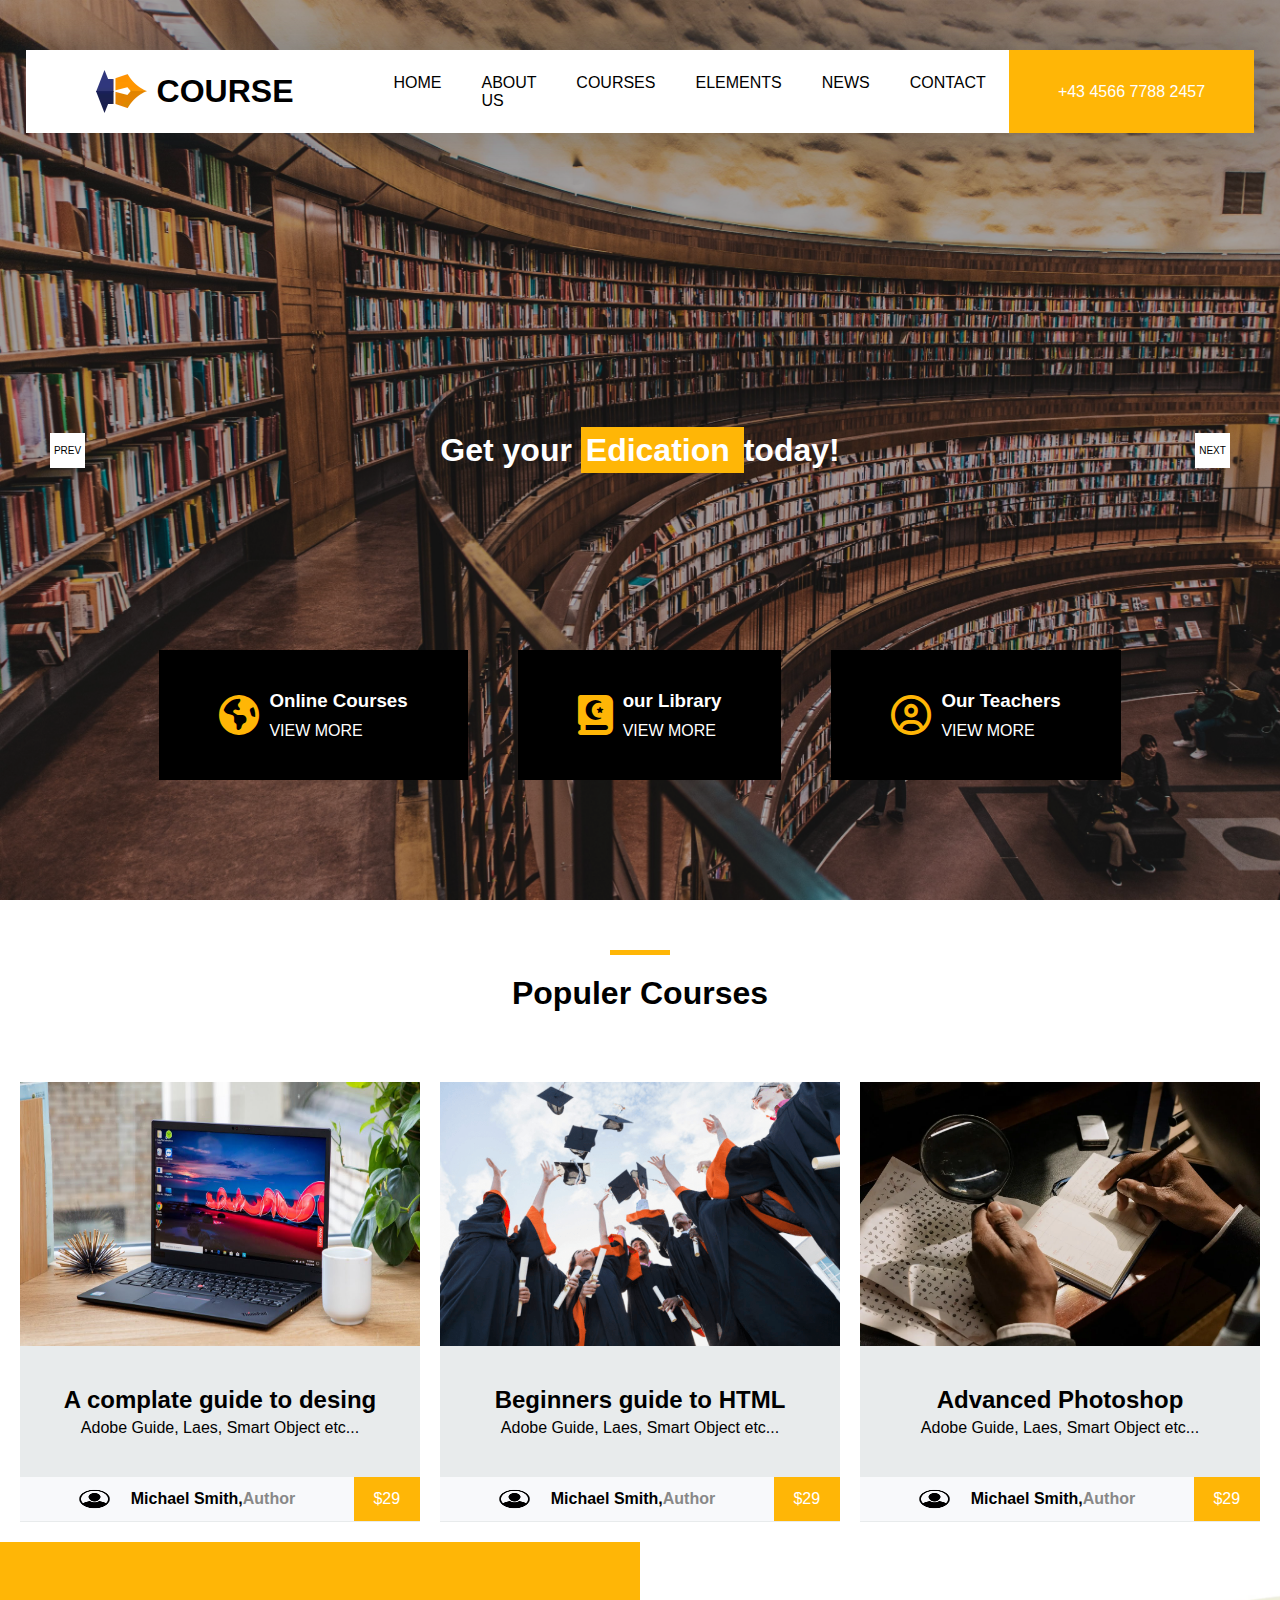
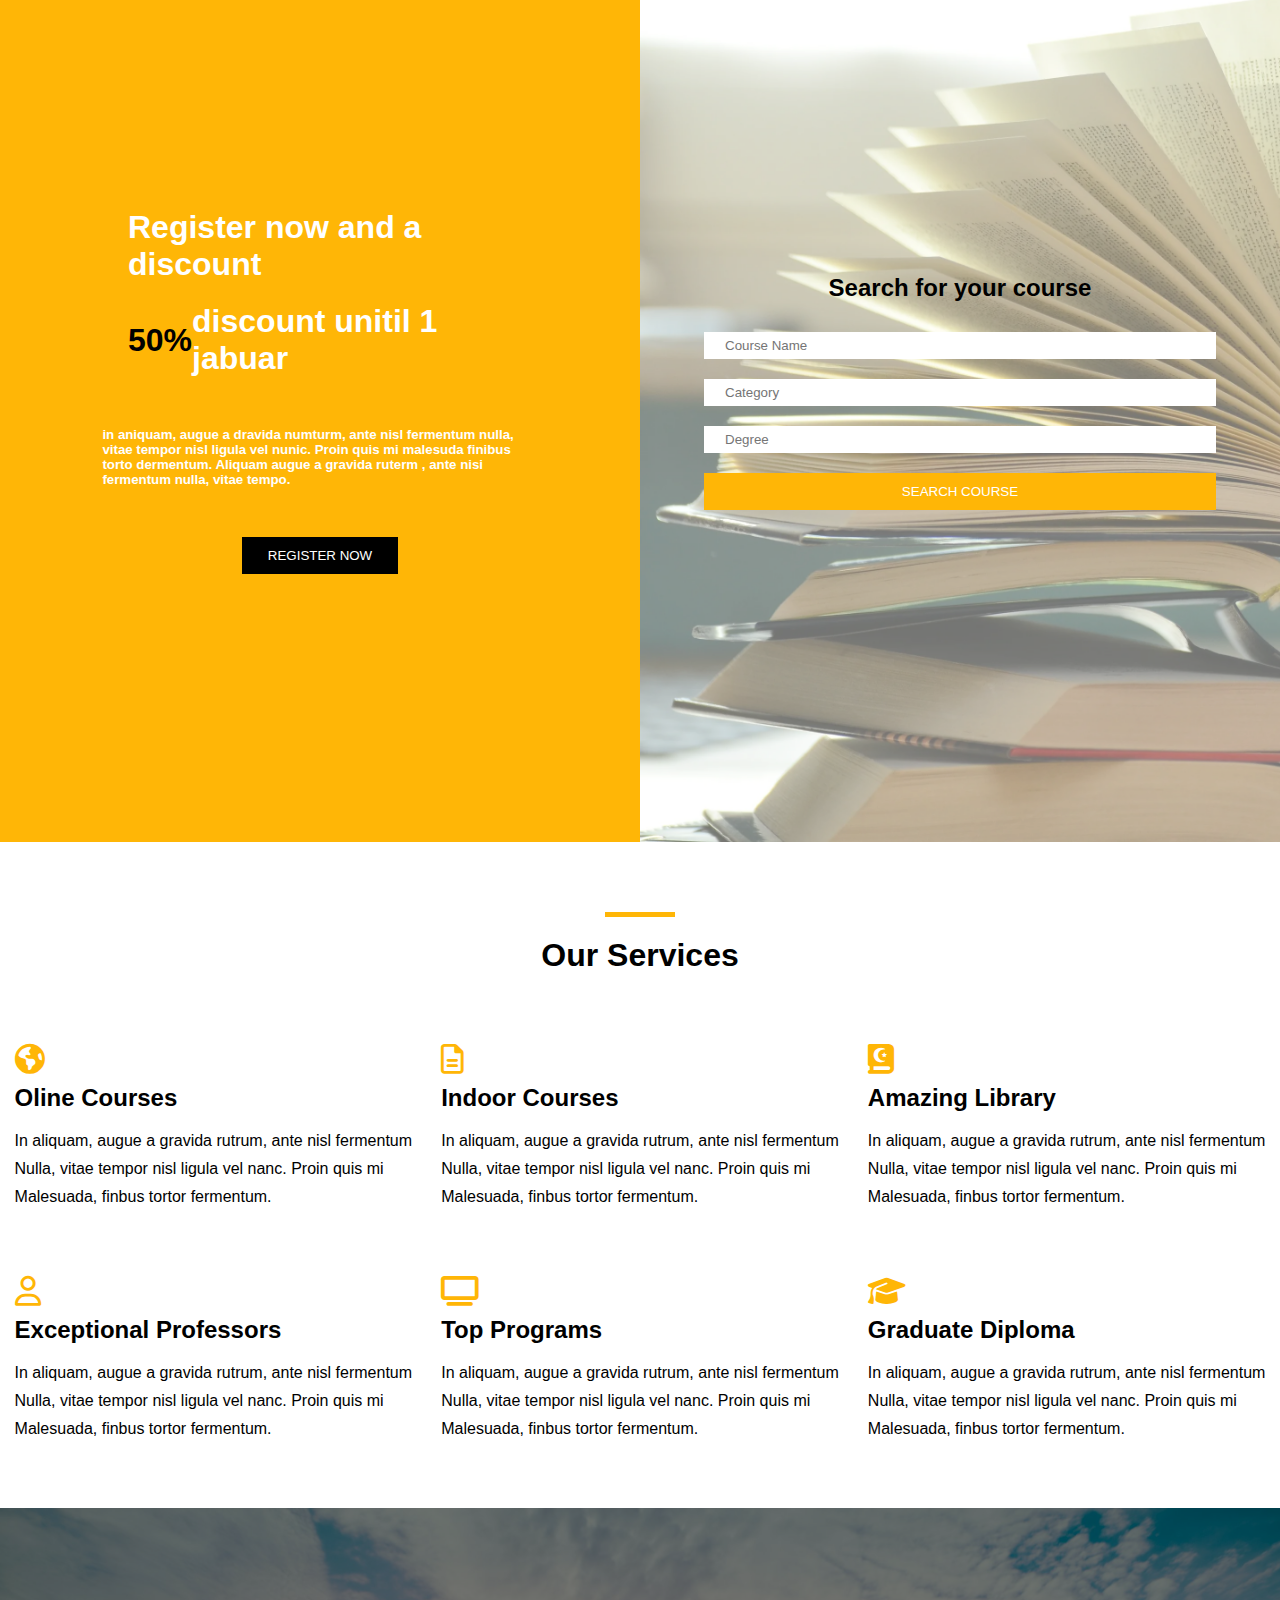
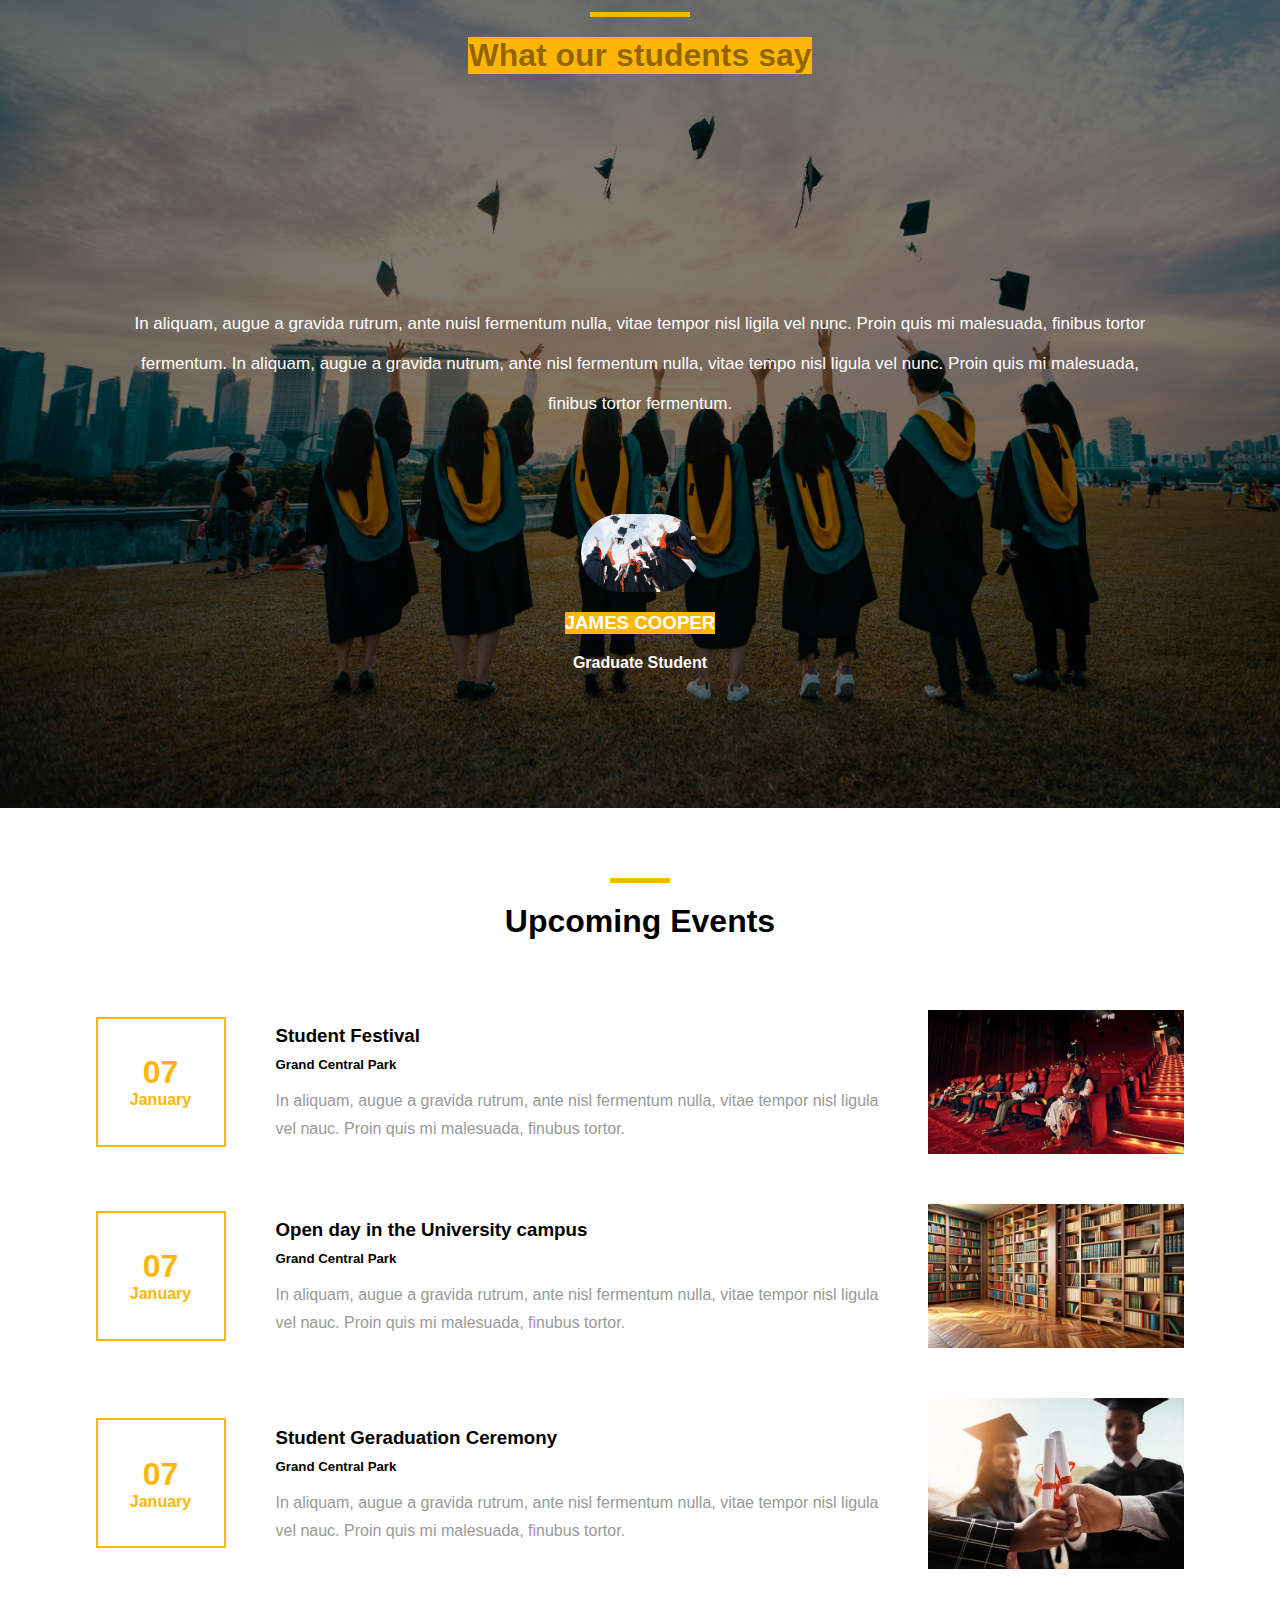
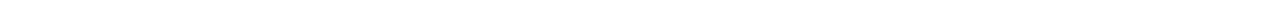
<file: ver/index.html>
<!DOCTYPE html>
<html lang="en">
  <head>
    <meta charset="UTF-8" />
    <meta name="viewport" content="width=device-width, initial-scale=1.0" />
    <meta name="theme-color" content="cornflowerblue" />
    <title>Web-Developer-ramazan</title>
    <link rel="shortcut icon" href="favicon.ico" type="image/x-icon" />
    <link rel="stylesheet" href="styles.css" />
    <link
      rel="stylesheet"
      href="https://cdnjs.cloudflare.com/ajax/libs/font-awesome/6.4.0/css/all.min.css"
    />
  </head>

  <body>
    <div class="main">
      <div class="navbar">
        <header>
          <div class="hover">
            <div class="div">
              <div class="div1">
                <img src="./img/logo.png.webp" alt="" />

                <h1>COURSE</h1>
              </div>

              <ul>
                <li>
                  <a href="">HOME</a>
                </li>
                <li>
                  <a href="">ABOUT US</a>
                </li>
                <li>
                  <a href="./courses.html">COURSES</a>
                </li>
                <li>
                  <a href="./elements.html">ELEMENTS</a>
                </li>
                <li>
                  <a href="./news.html">NEWS</a>
                </li>
                <li>
                  <a href="./contact.html">CONTACT</a>
                </li>
              </ul>
            </div>

            <div class="div2">
              <i class="fa-solid fa-phone-volume"></i>
              <p>+43 4566 7788 2457</p>
            </div>
            <i class="fa-solid fa-bars"></i>
            <div class="div3">
              <i class="fa-brands fa-pinterest"></i>
              <i class="fa-brands fa-linkedin"></i>
              <i class="fa-brands fa-instagram"></i>
              <i class="fa-brands fa-facebook-f"></i>
              <i class="fa-brands fa-twitter"></i>
            </div>
          </div>
        </header>
      </div>

      <div class="library">
        <div class="blur">
          <div class="div4">
            <p>PREV</p>
            <h1>
              Get your
              <a href=""> Edication </a>
              today!
            </h1>
            <p>NEXT</p>
          </div>
        </div>

        <div class="container">
          <div class="div5">
            <div class="box1">
              <i class="fa-solid fa-earth-americas"></i>
              <div class="div6">
                <h3>Online Courses</h3>
                <p>VIEW MORE</p>
              </div>
            </div>

            <div class="box2">
              <i class="fa-solid fa-book-quran"></i>
              <div class="div6">
                <h3>our Library</h3>
                <p>VIEW MORE</p>
              </div>
            </div>

            <div class="box3">
              <i class="fa-regular fa-circle-user"></i>
              <div class="div6">
                <h3>Our Teachers</h3>
                <p>VIEW MORE</p>
              </div>
            </div>
          </div>
        </div>
      </div>

      <div class="courses">
        <div class="div7">
          <div class="div8">
            <div class="div9"></div>
            <h1>Populer Courses</h1>
          </div>
        </div>
        <div class="div10">
          <div class="box1">
            <img src="./img/notebook.jpg" alt="" />
            <div class="div11">
              <h2>A complate guide to desing</h2>
              <p>Adobe Guide, Laes, Smart Object etc...</p>
            </div>
            <div class="div12">
              <div class="div13">
                <img src="./img/username.png" alt="" />
                <b
                  >Michael Smith,
                  <p>Author</p>
                </b>
              </div>
              <a> $29 </a>
            </div>
          </div>
          <div class="box1">
            <img src="./img/Student.webp" alt="" />
            <div class="div11">
              <h2>Beginners guide to HTML</h2>
              <p>Adobe Guide, Laes, Smart Object etc...</p>
            </div>
            <div class="div12">
              <div class="div13">
                <img src="./img/username.png" alt="" />
                <b
                  >Michael Smith,
                  <p>Author</p>
                </b>
              </div>
              <a> $29 </a>
            </div>
          </div>
          <div class="box1">
            <img src="./img/Coperative.webp" alt="" />
            <div class="div11">
              <h2>Advanced Photoshop</h2>
              <p>Adobe Guide, Laes, Smart Object etc...</p>
            </div>
            <div class="div12">
              <div class="div13">
                <img src="./img/username.png" alt="" />
                <b
                  >Michael Smith,
                  <p>Author</p>
                </b>
              </div>
              <a> $29 </a>
            </div>
          </div>
        </div>
      </div>

      <div class="container2">
        <div class="left">
          <div class="div13">
            <h1>
              Register now and a discount
              <a href="">
                <b>50%</b>
                discount unitil 1 jabuar
              </a>
            </h1>

            <h5>
              in aniquam, augue a dravida numturm, ante nisl fermentum nulla,
              vitae tempor nisl ligula vel nunic. Proin quis mi malesuda finibus
              torto dermentum. Aliquam augue a gravida ruterm , ante nisi
              fermentum nulla, vitae tempo.
            </h5>
            <button>REGISTER NOW</button>
          </div>
        </div>
        <div class="right">
          <div class="div14">
            <div class="blur">
              <h2>Search for your course</h2>
              <div class="inputs">
                <input type="text" placeholder="Course Name" />
                <input type="text" placeholder="Category" />
                <input type="text" placeholder="Degree" />
                <button>SEARCH COURSE</button>
              </div>
            </div>
          </div>
        </div>
      </div>

      <div class="services">
        <div class="top">
          <div class="top1">
            <div class="div15"></div>
            <h1>Our Services</h1>
          </div>
        </div>
        <div class="container">
          <div class="box1">
            <div class="div16">
              <div class="div17">
                <i class="fa-solid fa-earth-americas"></i>
                <h2>Oline Courses</h2>
              </div>
              <div class="div18">
                <p>In aliquam, augue a gravida rutrum, ante nisl fermentum</p>
                <p>Nulla, vitae tempor nisl ligula vel nanc. Proin quis mi</p>
                <p>Malesuada, finbus tortor fermentum.</p>
              </div>
            </div>

            <div class="div16">
              <div class="div17">
                <i class="fa-regular fa-file-lines"></i>
                <h2>Indoor Courses</h2>
              </div>
              <div class="div18">
                <p>In aliquam, augue a gravida rutrum, ante nisl fermentum</p>
                <p>Nulla, vitae tempor nisl ligula vel nanc. Proin quis mi</p>
                <p>Malesuada, finbus tortor fermentum.</p>
              </div>
            </div>

            <div class="div16">
              <div class="div17">
                <i class="fa-solid fa-book-quran"></i>
                <h2>Amazing Library</h2>
              </div>
              <div class="div18">
                <p>In aliquam, augue a gravida rutrum, ante nisl fermentum</p>
                <p>Nulla, vitae tempor nisl ligula vel nanc. Proin quis mi</p>
                <p>Malesuada, finbus tortor fermentum.</p>
              </div>
            </div>
          </div>

          <div class="box1">
            <div class="div16">
              <div class="div17">
                <i class="fa-regular fa-user"></i>
                <h2>Exceptional Professors</h2>
              </div>
              <div class="div18">
                <p>In aliquam, augue a gravida rutrum, ante nisl fermentum</p>
                <p>Nulla, vitae tempor nisl ligula vel nanc. Proin quis mi</p>
                <p>Malesuada, finbus tortor fermentum.</p>
              </div>
            </div>

            <div class="div16">
              <div class="div17">
                <i class="fa-solid fa-tv"></i>
                <h2>Top Programs</h2>
              </div>
              <div class="div18">
                <p>In aliquam, augue a gravida rutrum, ante nisl fermentum</p>
                <p>Nulla, vitae tempor nisl ligula vel nanc. Proin quis mi</p>
                <p>Malesuada, finbus tortor fermentum.</p>
              </div>
            </div>

            <div class="div16">
              <div class="div17">
                <i class="fa-solid fa-graduation-cap"></i>
                <h2>Graduate Diploma</h2>
              </div>
              <div class="div18">
                <p>In aliquam, augue a gravida rutrum, ante nisl fermentum</p>
                <p>Nulla, vitae tempor nisl ligula vel nanc. Proin quis mi</p>
                <p>Malesuada, finbus tortor fermentum.</p>
              </div>
            </div>
          </div>
        </div>
      </div>

      <div class="students">
        <div class="blur">
          <div class="top">
            <div class="top2">
              <div class="div19"></div>
              <h1>What our students say</h1>
            </div>
          </div>
          <div class="center">
            <div class="div20">
              <p>
                In aliquam, augue a gravida rutrum, ante nuisl fermentum nulla,
                vitae tempor nisl ligila vel nunc. Proin quis mi malesuada,
                finibus tortor
              </p>
              <p>
                fermentum. In aliquam, augue a gravida nutrum, ante nisl
                fermentum nulla, vitae tempo nisl ligula vel nunc. Proin quis mi
                malesuada,
              </p>
              <p>finibus tortor fermentum.</p>
            </div>
            <div class="div21">
              <img src="./img/Student.webp" alt="" />
              <h3>JAMES COOPER</h3>
              <h4>Graduate Student</h4>
            </div>
          </div>
        </div>
      </div>

      <div class="upcoming">
        <div class="top">
          <div class="top2">
            <div class="div22"></div>
            <h1>Upcoming Events</h1>
          </div>
        </div>
        <div class="container">
          <div class="containers">
            <div class="box">
              <div class="div23">
                <h1>07</h1>
                <h4>January</h4>
              </div>

              <div class="div24">
                <div class="top3">
                  <h3>Student Festival</h3>
                  <h5>Grand Central Park</h5>
                </div>
                <div class="bottom">
                  <p>
                    In aliquam, augue a gravida rutrum, ante nisl fermentum
                    nulla, vitae tempor nisl ligula
                  </p>
                  <p>vel nauc. Proin quis mi malesuada, finubus tortor.</p>
                </div>
              </div>

              <img src="./img/Cinema.webp" alt="" />
            </div>

            <div class="box">
              <div class="div23">
                <h1>07</h1>
                <h4>January</h4>
              </div>

              <div class="div24">
                <div class="top3">
                  <h3>Open day in the University campus</h3>
                  <h5>Grand Central Park</h5>
                </div>
                <div class="bottom">
                  <p>
                    In aliquam, augue a gravida rutrum, ante nisl fermentum
                    nulla, vitae tempor nisl ligula
                  </p>
                  <p>vel nauc. Proin quis mi malesuada, finubus tortor.</p>
                </div>
              </div>

              <img src="./img/roombook.jpg" alt="" />
            </div>

            <div class="box">
              <div class="div23">
                <h1>07</h1>
                <h4>January</h4>
              </div>

              <div class="div24">
                <div class="top3">
                  <h3>Student Geraduation Ceremony</h3>
                  <h5>Grand Central Park</h5>
                </div>
                <div class="bottom">
                  <p>
                    In aliquam, augue a gravida rutrum, ante nisl fermentum
                    nulla, vitae tempor nisl ligula
                  </p>
                  <p>vel nauc. Proin quis mi malesuada, finubus tortor.</p>
                </div>
              </div>

              <img src="./img/poople.webp" alt="" />
            </div>
          </div>
        </div>
      </div>
    </div>
    <script src="https://unpkg.com/aos@2.3.1/dist/aos.js"></script>
    <script>
      AOS.init();
    </script>
  </body>
</html>
</file>
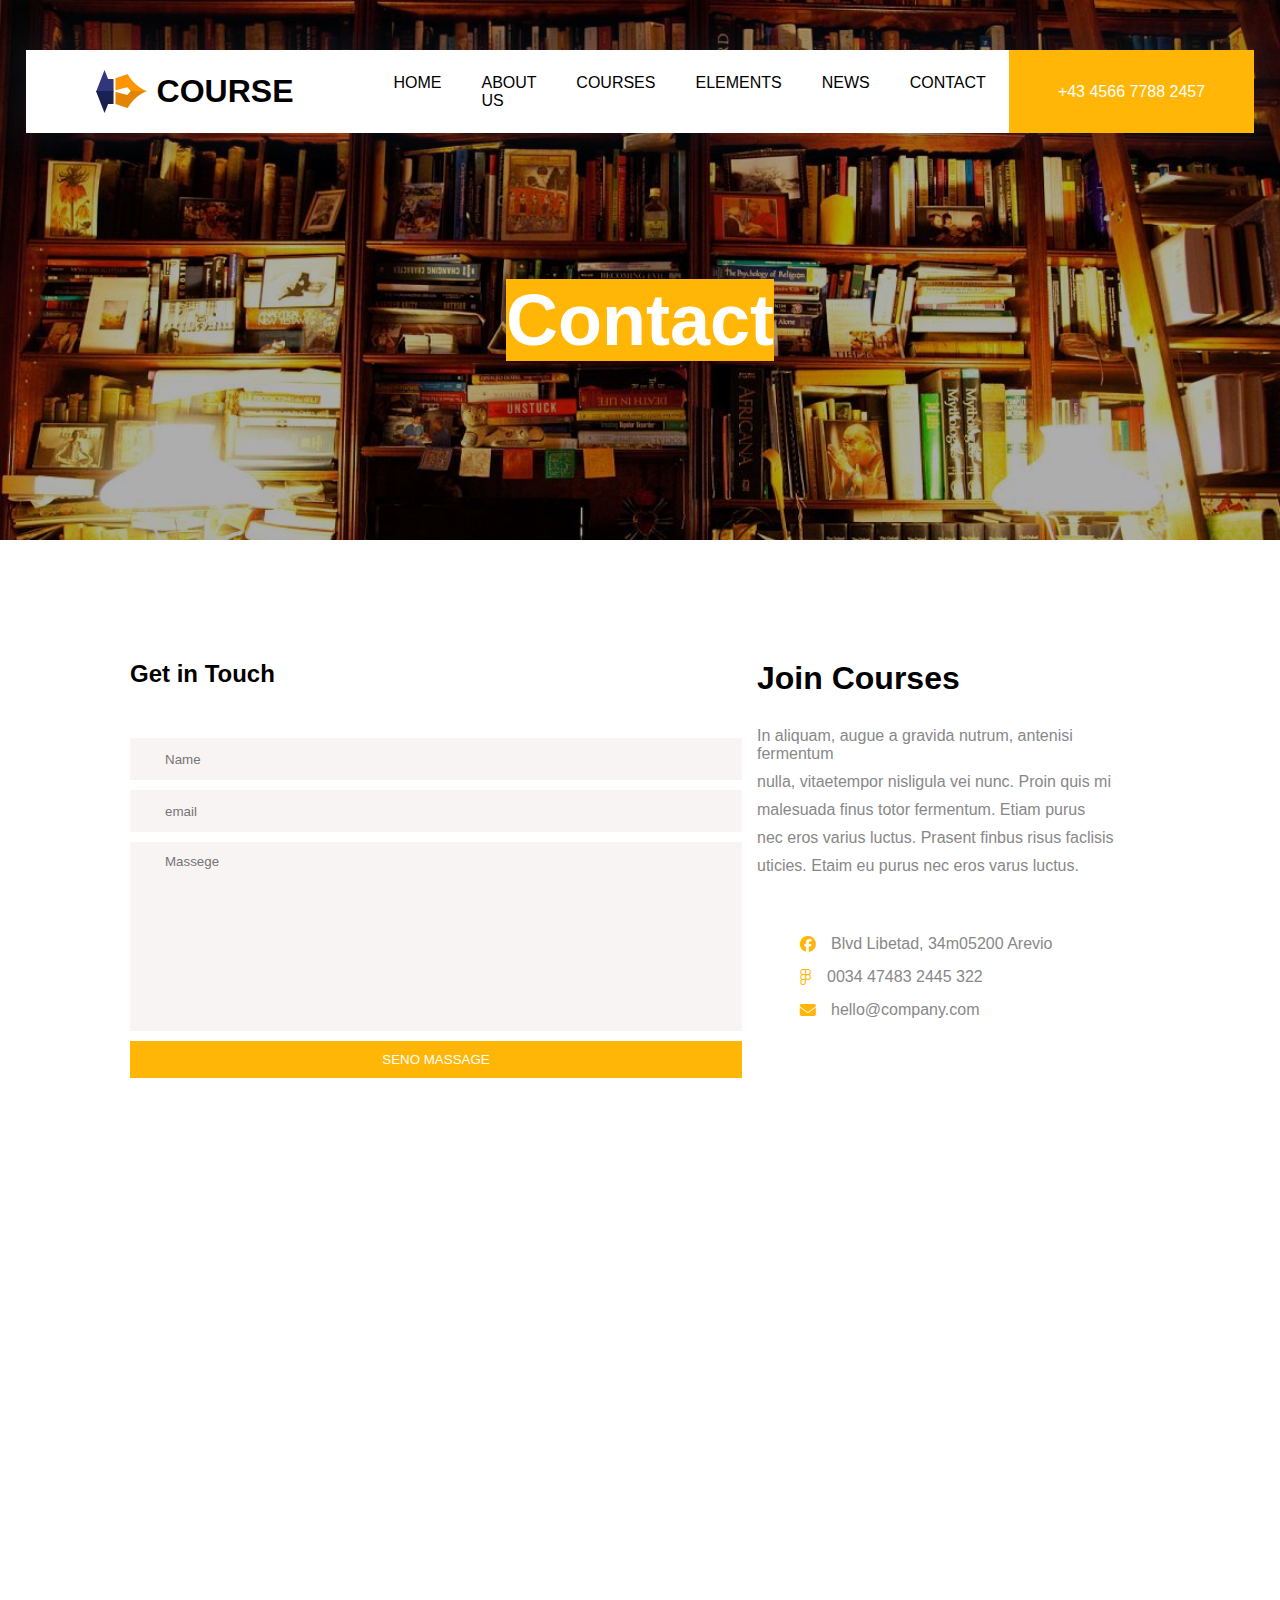
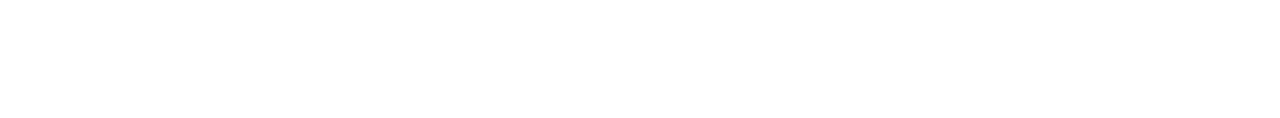
<file: ver/contact.html>
<!DOCTYPE html>
<html lang="en">

<head>
  <meta charset="UTF-8" />
  <meta name="viewport" content="width=device-width, initial-scale=1.0" />
  <meta name="theme-color" content="cornflowerblue" />
  <title>Web-Developer-ramazan</title>
  <link rel="shortcut icon" href="favicon.ico" type="image/x-icon" />
  <link rel="stylesheet" href="contact.css" />
  <link rel="stylesheet" href="https://cdnjs.cloudflare.com/ajax/libs/font-awesome/6.4.0/css/all.min.css" />
</head>

<body>
  <div class="main">
    <div class="navbar">
      <header>
        <div class="hover">
          <div class="div">
            <div class="div1">
              <img src="./img/logo.png.webp" alt="" />

              <h1>COURSE</h1>
            </div>

            <ul>
              <li>
                <a href="./index.html">HOME</a>
              </li>
              <li>
                <a href="">ABOUT US</a>
              </li>
              <li>
                <a href="./courses.html">COURSES</a>
              </li>
              <li>
                <a href="./elements.html">ELEMENTS</a>
              </li>
              <li>
                <a href="./news.html">NEWS</a>
              </li>
              <li>
                <a href="./contact.css">CONTACT</a>
              </li>
            </ul>
          </div>

          <div class="div2">
            <i class="fa-solid fa-phone-volume"></i>
            <p>+43 4566 7788 2457</p>
          </div>
          <i class="fa-solid fa-bars"></i>
          <div class="div3">
            <i class="fa-brands fa-pinterest"></i>
            <i class="fa-brands fa-linkedin"></i>
            <i class="fa-brands fa-instagram"></i>
            <i class="fa-brands fa-facebook-f"></i>
            <i class="fa-brands fa-twitter"></i>
          </div>
        </div>
      </header>
    </div>
    <div class="contact">
      <div class="blur">
        <h1>Contact</h1>
      </div>
    </div>
    <div class="container">
      <div class="left">
        <h2>Get in Touch</h2>
        <div class="inputs">
          <input type="text" placeholder="Name" />
          <input type="email" placeholder="email" />
          <input type="text" placeholder="Massege" />
          <button>SENO MASSAGE</button>
        </div>
      </div>
      <div class="right">
        <h1>Join Courses</h1>
        <div class="p">
          <p>In aliquam, augue a gravida nutrum, antenisi fermentum</p>
          <p>nulla, vitaetempor nisligula vei nunc. Proin quis mi</p>
          <p>malesuada finus totor fermentum. Etiam purus</p>
          <p>nec eros varius luctus. Prasent finbus risus faclisis</p>
          <p>uticies. Etaim eu purus nec eros varus luctus.</p>
        </div>

        <div class="icon">
          <div class="d1">
            <i class="fa-brands fa-facebook"></i>
            <p>Blvd Libetad, 34m05200 Arevio</p>
          </div>

          <div class="d1">
            <i class="fa-brands fa-figma"></i>
            <p>0034 47483 2445 322</p>
          </div>

          <div class="d1">
            <i class="fa-solid fa-envelope"></i>
            <p>hello@company.com</p>
          </div>
        </div>
      </div>
    </div>
    <div class="if">
      <iframe
        src="https://www.google.com/maps/embed?pb=!1m14!1m12!1m3!1d735685.1121618068!2d58.763214!3d43.922736300000004!2m3!1f0!2f0!3f0!3m2!1i1024!2i768!4f13.1!5e0!3m2!1sru!2s!4v1762270661902!5m2!1sru!2s"
        style="border: 0" allowfullscreen="" loading="lazy" referrerpolicy="no-referrer-when-downgrade"></iframe>
    </div>
  </div>
</body>

</html>
</file>
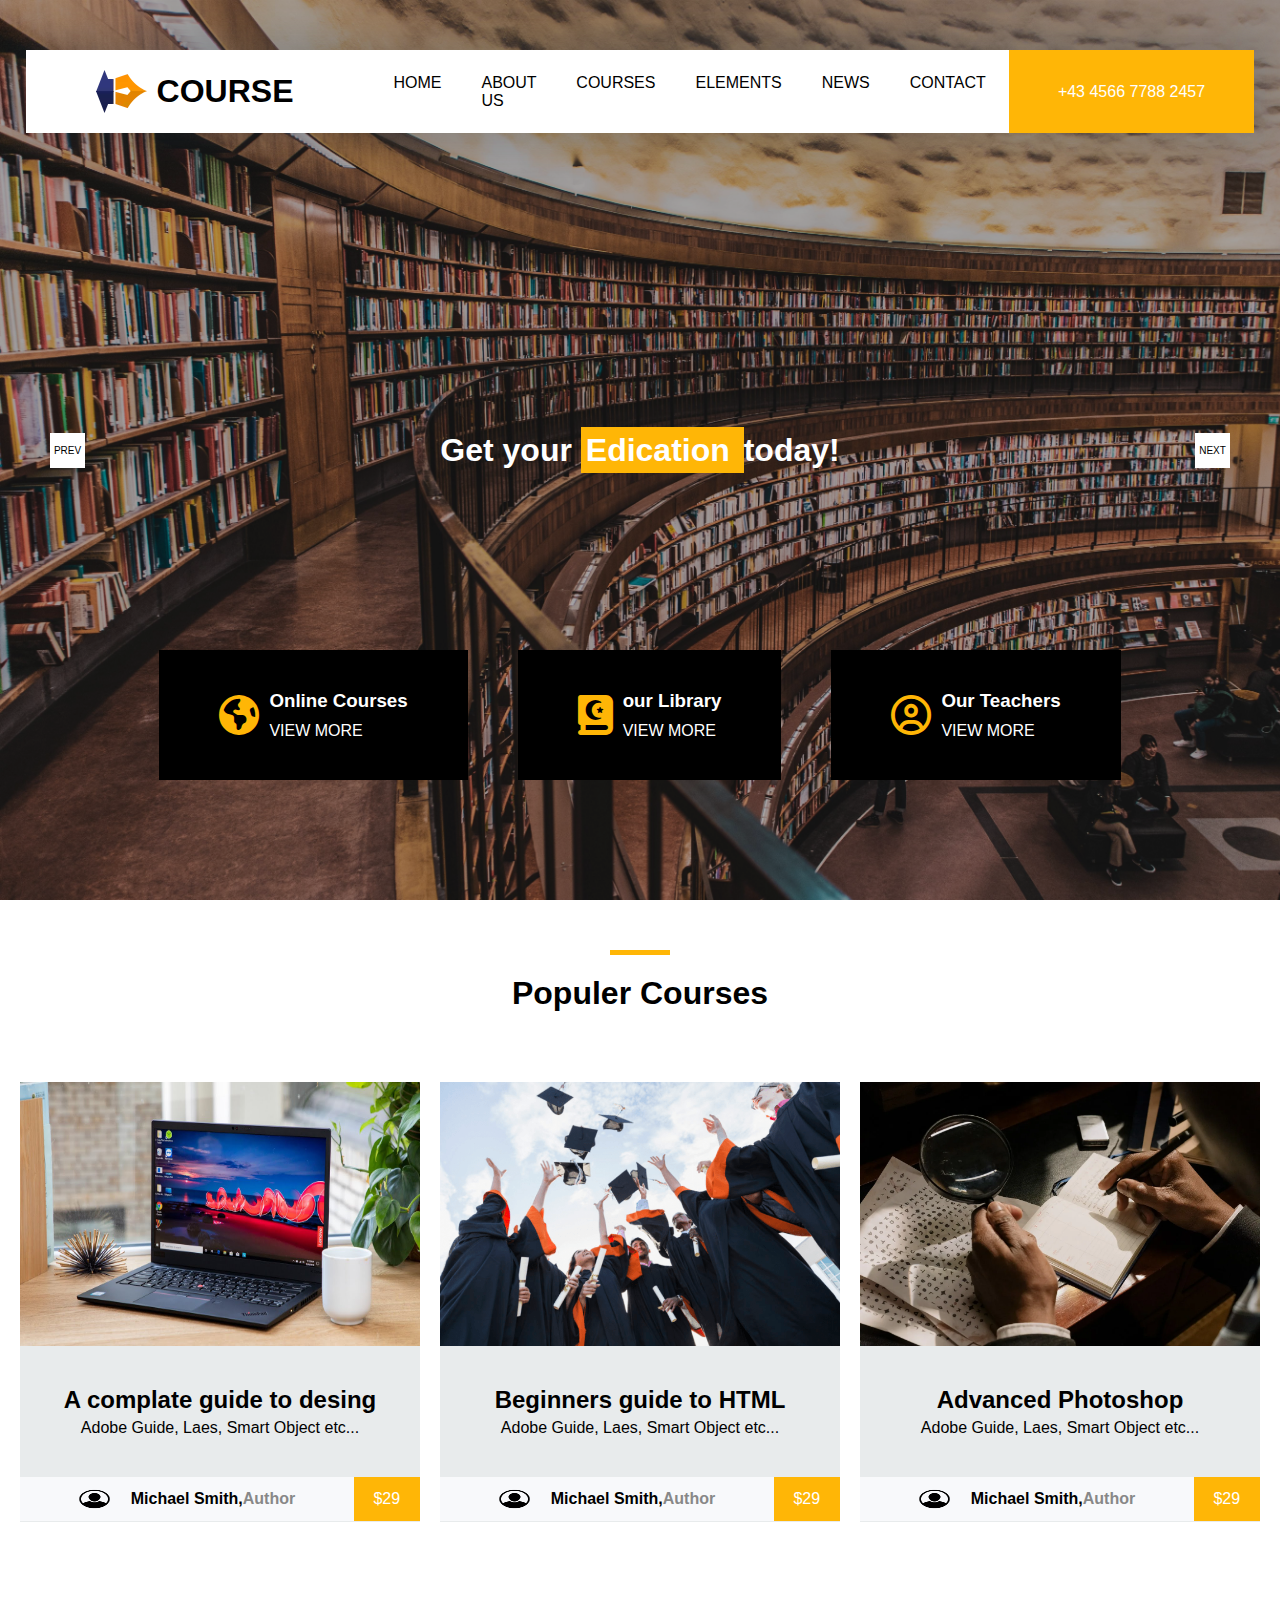
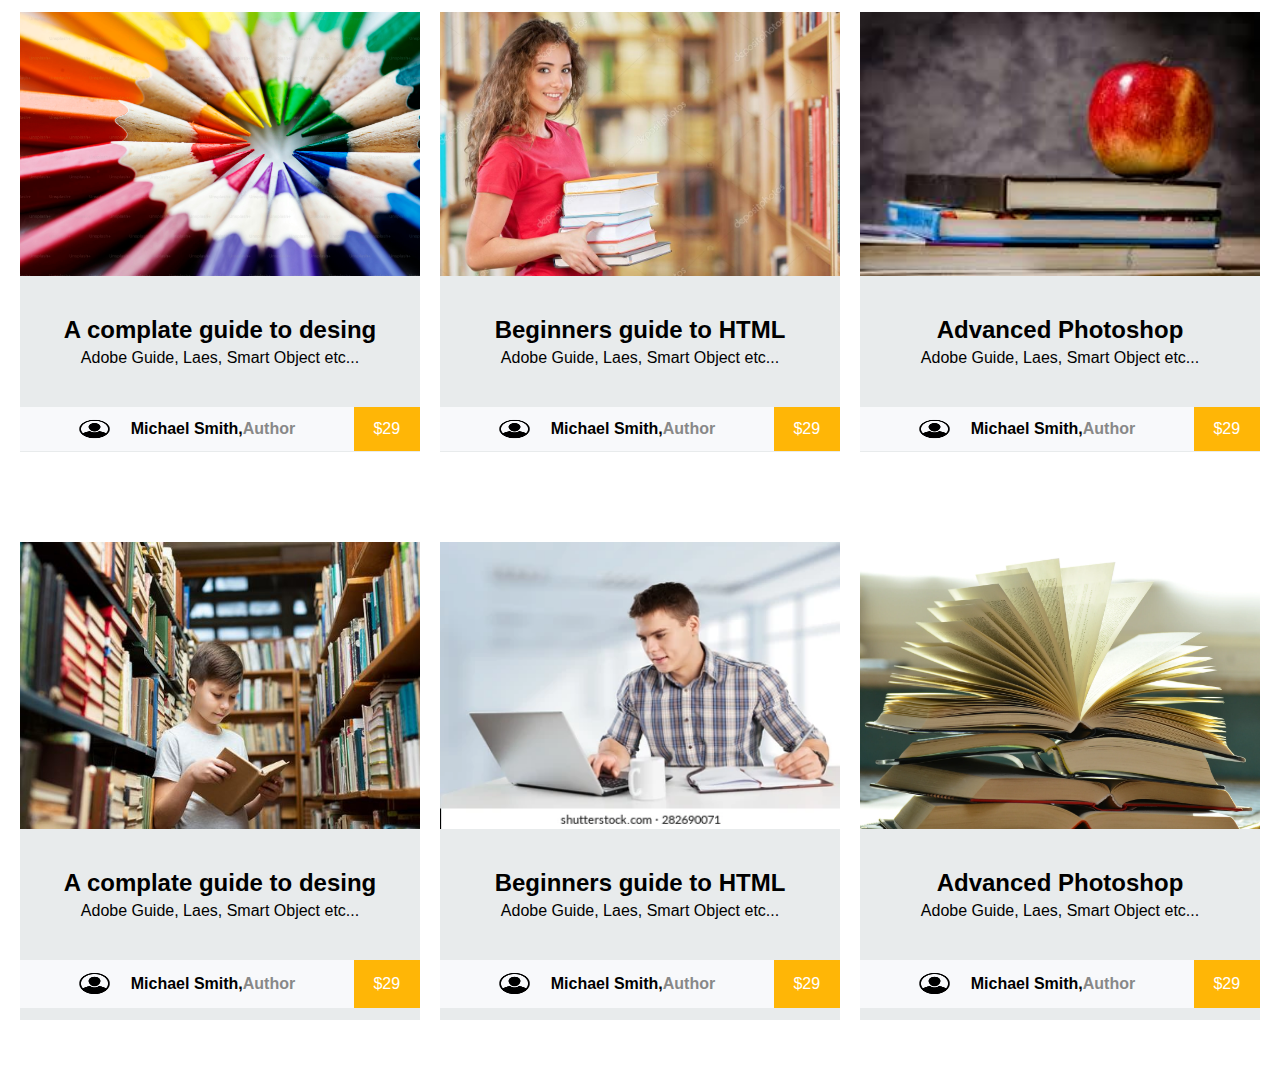
<file: ver/courses.html>
<!DOCTYPE html>
<html lang="en">

<head>
    <meta charset="UTF-8">
    <meta name="viewport" content="width=device-width, initial-scale=1.0">
    <title>Web-Developer-ramazan</title>
    <link rel="shortcut icon" href="favicon.ico" type="image/x-icon" />
    <link rel="stylesheet" href="./courses.css">
    <link rel="stylesheet" href="https://cdnjs.cloudflare.com/ajax/libs/font-awesome/6.4.0/css/all.min.css" />
</head>

<body>
    <div class="main">
        <div class="navbar">
            <header>
                <div class="hover">
                    <div class="div">
                        <div class="div1">
                            <img src="./img/logo.png.webp" alt="" />

                            <h1>COURSE</h1>
                        </div>

                        <ul>
                            <li>
                                <a href="./index.html">HOME</a>
                            </li>
                            <li>
                                <a href="">ABOUT US</a>
                            </li>
                            <li>
                                <a href="./courses.html">COURSES</a>
                            </li>
                            <li>
                                <a href="./elements.html">ELEMENTS</a>
                            </li>
                            <li>
                                <a href="./news.html">NEWS</a>
                            </li>
                            <li>
                                <a href="./contact.html">CONTACT</a>
                            </li>
                        </ul>
                    </div>

                    <div class="div2">
                        <i class="fa-solid fa-phone-volume"></i>
                        <p>+43 4566 7788 2457</p>
                    </div>
                    <i class="fa-solid fa-bars"></i>
                    <div class="div3">
                        <i class="fa-brands fa-pinterest"></i>
                        <i class="fa-brands fa-linkedin"></i>
                        <i class="fa-brands fa-instagram"></i>
                        <i class="fa-brands fa-facebook-f"></i>
                        <i class="fa-brands fa-twitter"></i>
                    </div>
                </div>
            </header>
        </div>


        <div class="library">
            <div class="blur">
                <div class="div4">
                    <p>PREV</p>
                    <h1>
                        Get your
                        <a href=""> Edication </a>
                        today!
                    </h1>
                    <p>NEXT</p>
                </div>
            </div>

            <div class="container">
                <div class="div5">
                    <div class="box1">
                        <i class="fa-solid fa-earth-americas"></i>
                        <div class="div6">
                            <h3>Online Courses</h3>
                            <p>VIEW MORE</p>
                        </div>
                    </div>

                    <div class="box2">
                        <i class="fa-solid fa-book-quran"></i>
                        <div class="div6">
                            <h3>our Library</h3>
                            <p>VIEW MORE</p>
                        </div>
                    </div>

                    <div class="box3">
                        <i class="fa-regular fa-circle-user"></i>
                        <div class="div6">
                            <h3>Our Teachers</h3>
                            <p>VIEW MORE</p>
                        </div>
                    </div>
                </div>
            </div>
        </div>

        <div class="courses">
            <div class="div7">
                <div class="div8">
                    <div class="div9"></div>
                    <h1>Populer Courses</h1>
                </div>
            </div>



            <div class="div10">
                <div class="box1">
                    <img src="./img/notebook.jpg" alt="" />
                    <div class="div11">
                        <h2>A complate guide to desing</h2>
                        <p>Adobe Guide, Laes, Smart Object etc...</p>
                    </div>
                    <div class="div12">
                        <div class="div13">
                            <img src="./img/username.png" alt="" />
                            <b>Michael Smith,
                                <p>Author</p>
                            </b>
                        </div>
                        <a> $29 </a>
                    </div>
                </div>
                <div class="box1">
                    <img src="./img/Student.webp" alt="" />
                    <div class="div11">
                        <h2>Beginners guide to HTML</h2>
                        <p>Adobe Guide, Laes, Smart Object etc...</p>
                    </div>
                    <div class="div12">
                        <div class="div13">
                            <img src="./img/username.png" alt="" />
                            <b>Michael Smith,
                                <p>Author</p>
                            </b>
                        </div>
                        <a> $29 </a>
                    </div>
                </div>
                <div class="box1">
                    <img src="./img/Coperative.webp" alt="" />
                    <div class="div11">
                        <h2>Advanced Photoshop</h2>
                        <p>Adobe Guide, Laes, Smart Object etc...</p>
                    </div>
                    <div class="div12">
                        <div class="div13">
                            <img src="./img/username.png" alt="" />
                            <b>Michael Smith,
                                <p>Author</p>
                            </b>
                        </div>
                        <a> $29 </a>
                    </div>
                </div>
            </div>

            <div class="div10">
                <div class="box1">
                    <img src="./img/pansal.jpg" alt="" />
                    <div class="div11">
                        <h2>A complate guide to desing</h2>
                        <p>Adobe Guide, Laes, Smart Object etc...</p>
                    </div>
                    <div class="div12">
                        <div class="div13">
                            <img src="./img/username.png" alt="" />
                            <b>Michael Smith,
                                <p>Author</p>
                            </b>
                        </div>
                        <a> $29 </a>
                    </div>
                </div>
                <div class="box1">
                    <img src="./img/books.jpg" alt="" />
                    <div class="div11">
                        <h2>Beginners guide to HTML</h2>
                        <p>Adobe Guide, Laes, Smart Object etc...</p>
                    </div>
                    <div class="div12">
                        <div class="div13">
                            <img src="./img/username.png" alt="" />
                            <b>Michael Smith,
                                <p>Author</p>
                            </b>
                        </div>
                        <a> $29 </a>
                    </div>
                </div>
                <div class="box1">
                    <img src="./img/applsbook.jpg" alt="" />
                    <div class="div11">
                        <h2>Advanced Photoshop</h2>
                        <p>Adobe Guide, Laes, Smart Object etc...</p>
                    </div>
                    <div class="div12">
                        <div class="div13">
                            <img src="./img/username.png" alt="" />
                            <b>Michael Smith,
                                <p>Author</p>
                            </b>
                        </div>
                        <a> $29 </a>
                    </div>
                </div>
            </div>

            <div class="div10">
                <div class="box1">
                    <img src="./img/boysbok.jpg" alt="" />
                    <div class="div11">
                        <h2>A complate guide to desing</h2>
                        <p>Adobe Guide, Laes, Smart Object etc...</p>
                    </div>
                    <div class="div12">
                        <div class="div13">
                            <img src="./img/username.png" alt="" />
                            <b>Michael Smith,
                                <p>Author</p>
                            </b>
                        </div>
                        <a> $29 </a>
                    </div>
                </div>
                <div class="box1">
                    <img src="./img/studentimg.jpg" alt="" />
                    <div class="div11">
                        <h2>Beginners guide to HTML</h2>
                        <p>Adobe Guide, Laes, Smart Object etc...</p>
                    </div>
                    <div class="div12">
                        <div class="div13">
                            <img src="./img/username.png" alt="" />
                            <b>Michael Smith,
                                <p>Author</p>
                            </b>
                        </div>
                        <a> $29 </a>
                    </div>
                </div>
                <div class="box1">
                    <img src="./img/books.webp" alt="" />
                    <div class="div11">
                        <h2>Advanced Photoshop</h2>
                        <p>Adobe Guide, Laes, Smart Object etc...</p>
                    </div>
                    <div class="div12">
                        <div class="div13">
                            <img src="./img/username.png" alt="" />
                            <b>Michael Smith,
                                <p>Author</p>
                            </b>
                        </div>
                        <a> $29 </a>
                    </div>
                </div>
            </div>

        </div>

    </div>
</body>

</html>
</file>
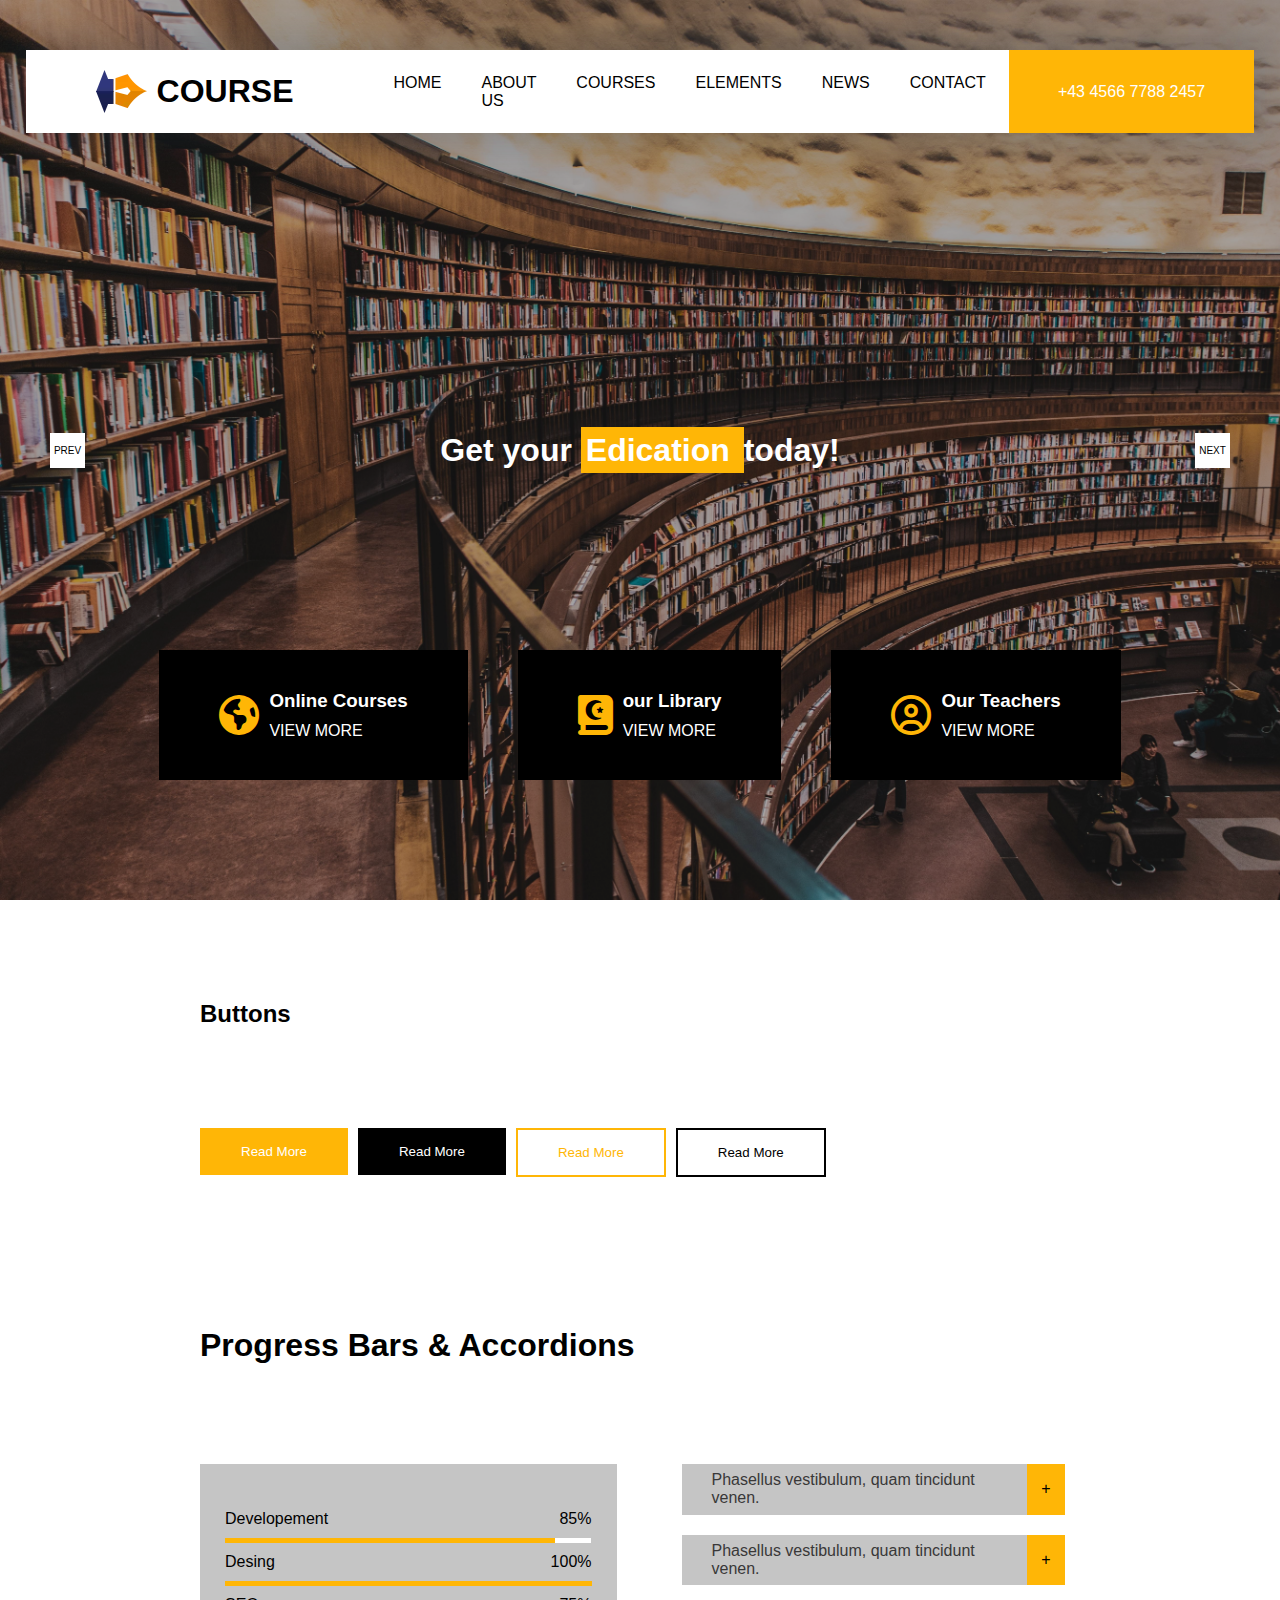
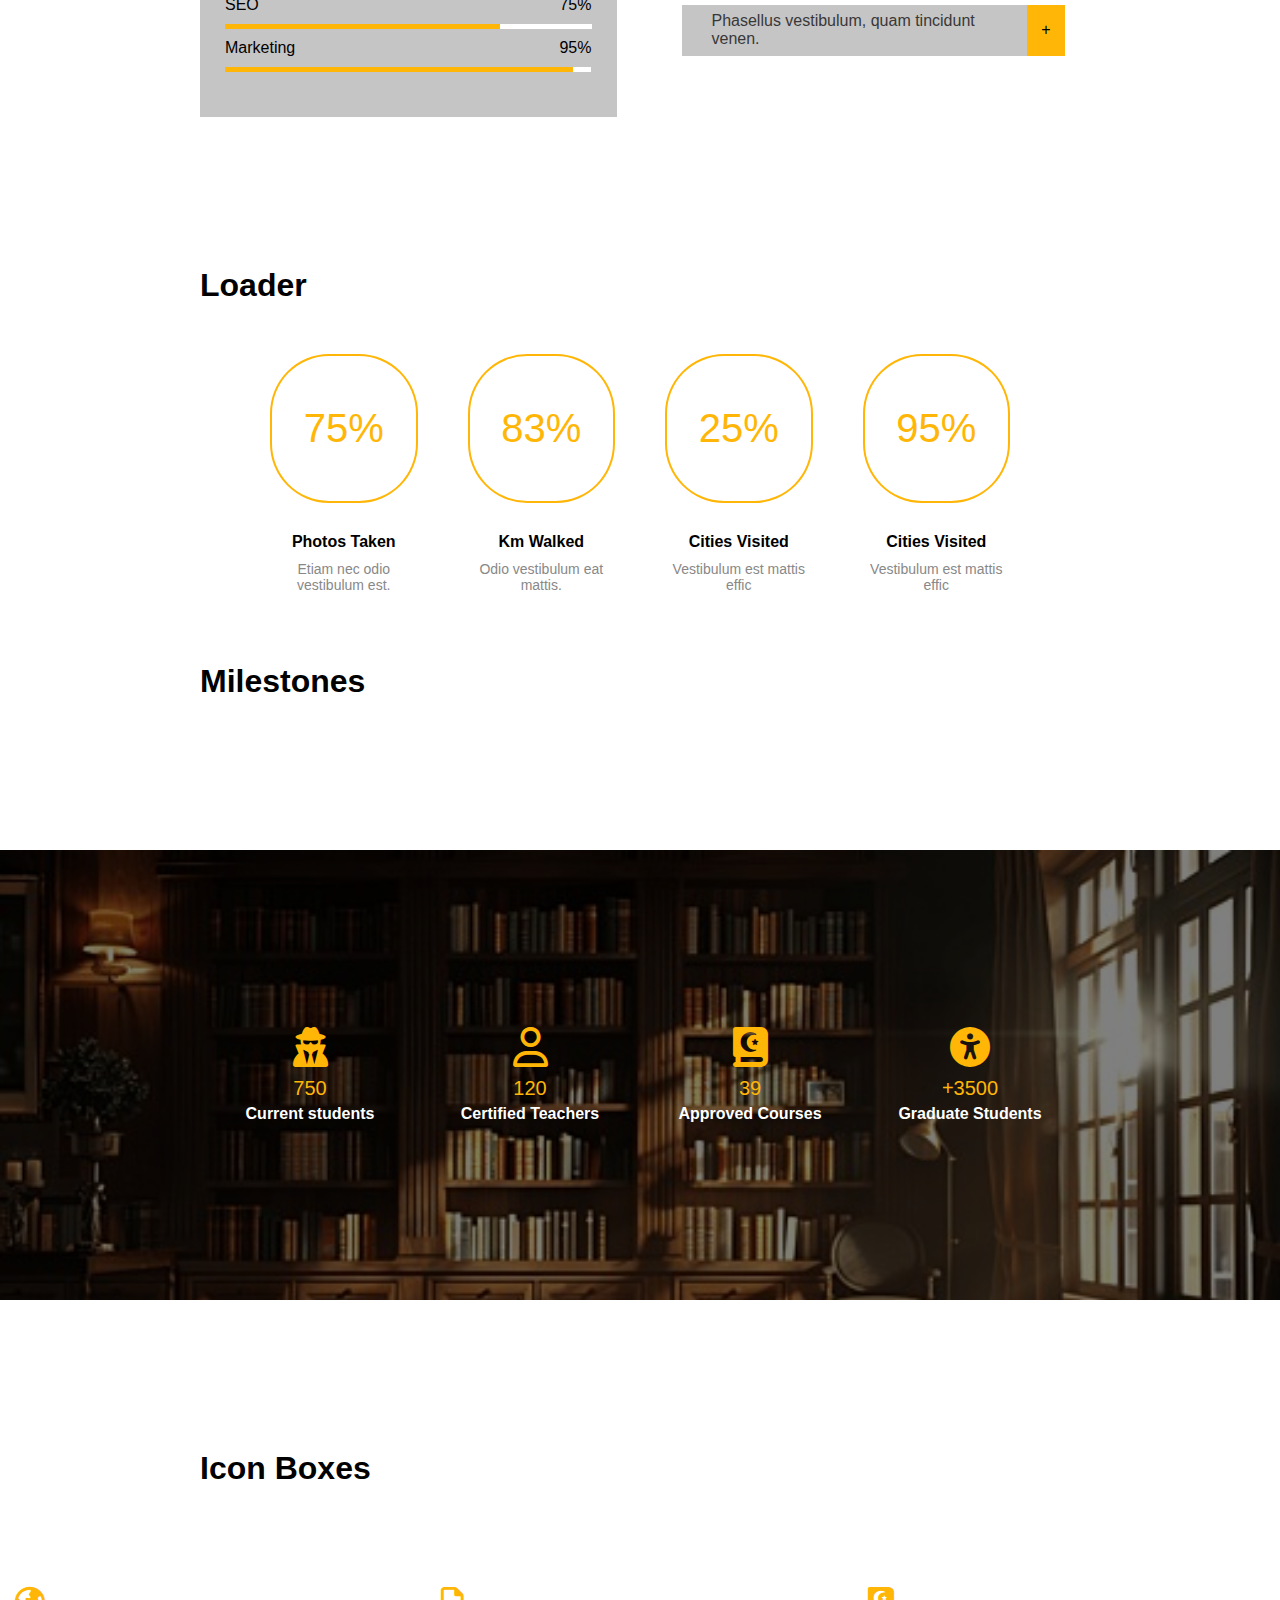
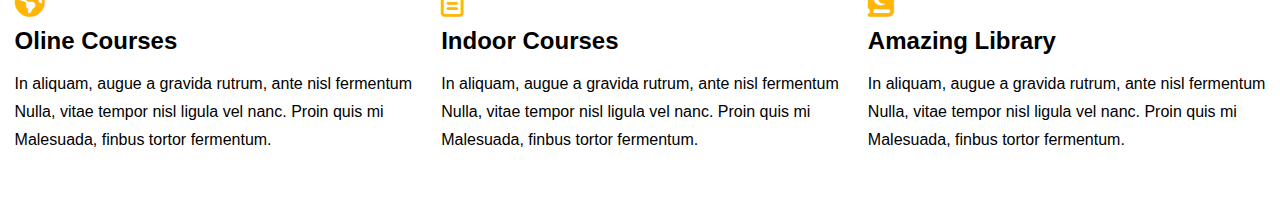
<file: ver/elements.html>
<!DOCTYPE html>
<html lang="en">
  <head>
    <meta charset="UTF-8" />
    <meta name="viewport" content="width=device-width, initial-scale=1.0" />
    <title>Web-Developer-ramazan</title>
    <link rel="shortcut icon" href="favicon.ico" type="image/x-icon" />
    <link rel="stylesheet" href="./elements.css" />
    <link
      rel="stylesheet"
      href="https://cdnjs.cloudflare.com/ajax/libs/font-awesome/6.4.0/css/all.min.css"
    />
  </head>

  <body>
    <div class="main">
      <div class="navbar">
        <header>
          <div class="hover">
            <div class="div">
              <div class="div1">
                <img src="./img/logo.png.webp" alt="" />

                <h1>COURSE</h1>
              </div>

              <ul>
                <li>
                  <a href="./index.html">HOME</a>
                </li>
                <li>
                  <a href="">ABOUT US</a>
                </li>
                <li>
                  <a href="./courses.html">COURSES</a>
                </li>
                <li>
                  <a href="./elements.html">ELEMENTS</a>
                </li>
                <li>
                  <a href="./news.html">NEWS</a>
                </li>
                <li>
                  <a href="./contact.html">CONTACT</a>
                </li>
              </ul>
            </div>

            <div class="div2">
              <i class="fa-solid fa-phone-volume"></i>
              <p>+43 4566 7788 2457</p>
            </div>
            <i class="fa-solid fa-bars"></i>
            <div class="div3">
              <i class="fa-brands fa-pinterest"></i>
              <i class="fa-brands fa-linkedin"></i>
              <i class="fa-brands fa-instagram"></i>
              <i class="fa-brands fa-facebook-f"></i>
              <i class="fa-brands fa-twitter"></i>
            </div>
          </div>
        </header>
      </div>

      <div class="library">
        <div class="blur">
          <div class="div4">
            <p>PREV</p>
            <h1>
              Get your
              <a href=""> Edication </a>
              today!
            </h1>
            <p>NEXT</p>
          </div>
        </div>

        <div class="container">
          <div class="div5">
            <div class="box1">
              <i class="fa-solid fa-earth-americas"></i>
              <div class="div6">
                <h3>Online Courses</h3>
                <p>VIEW MORE</p>
              </div>
            </div>

            <div class="box2">
              <i class="fa-solid fa-book-quran"></i>
              <div class="div6">
                <h3>our Library</h3>
                <p>VIEW MORE</p>
              </div>
            </div>

            <div class="box3">
              <i class="fa-regular fa-circle-user"></i>
              <div class="div6">
                <h3>Our Teachers</h3>
                <p>VIEW MORE</p>
              </div>
            </div>
          </div>
        </div>
      </div>

      <div class="containers">
        <div class="buttons">
          <h2>Buttons</h2>
          <div class="button">
            <button>Read More</button>
            <button>Read More</button>
            <button>Read More</button>
            <button>Read More</button>
          </div>
        </div>

        <div class="bars">
          <h1>Progress Bars & Accordions</h1>

          <div class="container2">
            <div class="left">
              <div class="box">
                <div class="div1">
                  <div class="box1">
                    <p>Developement</p>
                    <p>85%</p>
                  </div>

                  <div class="box2">
                    <div class="left2"></div>
                    <div class="right2"></div>
                  </div>
                </div>

                <div class="div2">
                  <div class="box1">
                    <p>Desing</p>
                    <p>100%</p>
                  </div>

                  <div class="box2">
                    <div class="left2"></div>
                    <div class="right2"></div>
                  </div>
                </div>

                <div class="div3">
                  <div class="box1">
                    <p>SEO</p>
                    <p>75%</p>
                  </div>

                  <div class="box2">
                    <div class="left2"></div>
                    <div class="right2"></div>
                  </div>
                </div>

                <div class="div4">
                  <div class="box1">
                    <p>Marketing</p>
                    <p>95%</p>
                  </div>

                  <div class="box2">
                    <div class="left2"></div>
                    <div class="right2"></div>
                  </div>
                </div>
              </div>
            </div>
            <div class="right">
              <div class="box">
                <div class="div">
                  <div class="lefts">
                    Phasellus vestibulum, quam tincidunt venen.
                  </div>
                  <div class="right">+</div>
                </div>

                <div class="div">
                  <div class="lefts">
                    Phasellus vestibulum, quam tincidunt venen.
                  </div>
                  <div class="right">+</div>
                </div>

                <div class="div">
                  <div class="lefts">
                    Phasellus vestibulum, quam tincidunt venen.
                  </div>
                  <div class="right">+</div>
                </div>
              </div>
            </div>
          </div>
        </div>

        <div class="loader">
          <h1>Loader</h1>
          <div class="containerr">
            <div class="box">
              <div class="percent">
                <p>75%</p>
              </div>
              <div class="bottom">
                <b>Photos Taken</b>
                <p>Etiam nec odio vestibulum est.</p>
              </div>
            </div>

            <div class="box">
              <div class="percent">
                <p>83%</p>
              </div>
              <div class="bottom">
                <b>Km Walked</b>
                <p>Odio vestibulum eat mattis.</p>
              </div>
            </div>

            <div class="box">
              <div class="percent">
                <p>25%</p>
              </div>
              <div class="bottom">
                <b>Cities Visited</b>
                <p>Vestibulum est mattis effic</p>
              </div>
            </div>

            <div class="box">
              <div class="percent">
                <p>95%</p>
              </div>
              <div class="bottom">
                <b>Cities Visited</b>
                <p>Vestibulum est mattis effic</p>
              </div>
            </div>
          </div>
        </div>

        <div class="milestones">
          <div class="top">
            <h1>Milestones</h1>
          </div>
        </div>
      </div>
      <div class="univer">
        <div class="blur">
          <div class="element">
            <i class="fa-solid fa-user-secret"></i>
            <p>750</p>
            <b>Current students</b>
          </div>
          <div class="element">
            <i class="fa-regular fa-user"></i>
            <p>120</p>
            <b>Certified Teachers</b>
          </div>
          <div class="element">
            <i class="fa-solid fa-book-quran"></i>
            <p>39</p>
            <b>Approved Courses</b>
          </div>
          <div class="element">
            <i class="fa-solid fa-universal-access"></i>
            <p>+3500</p>
            <b>Graduate Students</b>
          </div>
        </div>
      </div>

      <div class="containerrs"> 
        <div class="top">
          <h1>Icon Boxes</h1>
        </div>
          <div class="box1">
            <div class="div16">
              <div class="div17">
                <i class="fa-solid fa-earth-americas"></i>
                <h2>Oline Courses</h2>
              </div>
              <div class="div18">
                <p>In aliquam, augue a gravida rutrum, ante nisl fermentum</p>
                <p>Nulla, vitae tempor nisl ligula vel nanc. Proin quis mi</p>
                <p>Malesuada, finbus tortor fermentum.</p>
              </div>
            </div>

            <div class="div16">
              <div class="div17">
                <i class="fa-regular fa-file-lines"></i>
                <h2>Indoor Courses</h2>
              </div>
              <div class="div18">
                <p>In aliquam, augue a gravida rutrum, ante nisl fermentum</p>
                <p>Nulla, vitae tempor nisl ligula vel nanc. Proin quis mi</p>
                <p>Malesuada, finbus tortor fermentum.</p>
              </div>
            </div>

            <div class="div16">
              <div class="div17">
                <i class="fa-solid fa-book-quran"></i>
                <h2>Amazing Library</h2>
              </div>
              <div class="div18">
                <p>In aliquam, augue a gravida rutrum, ante nisl fermentum</p>
                <p>Nulla, vitae tempor nisl ligula vel nanc. Proin quis mi</p>
                <p>Malesuada, finbus tortor fermentum.</p>
              </div>
            </div>
          </div>
    </div>
  </body>
</html>
</file>
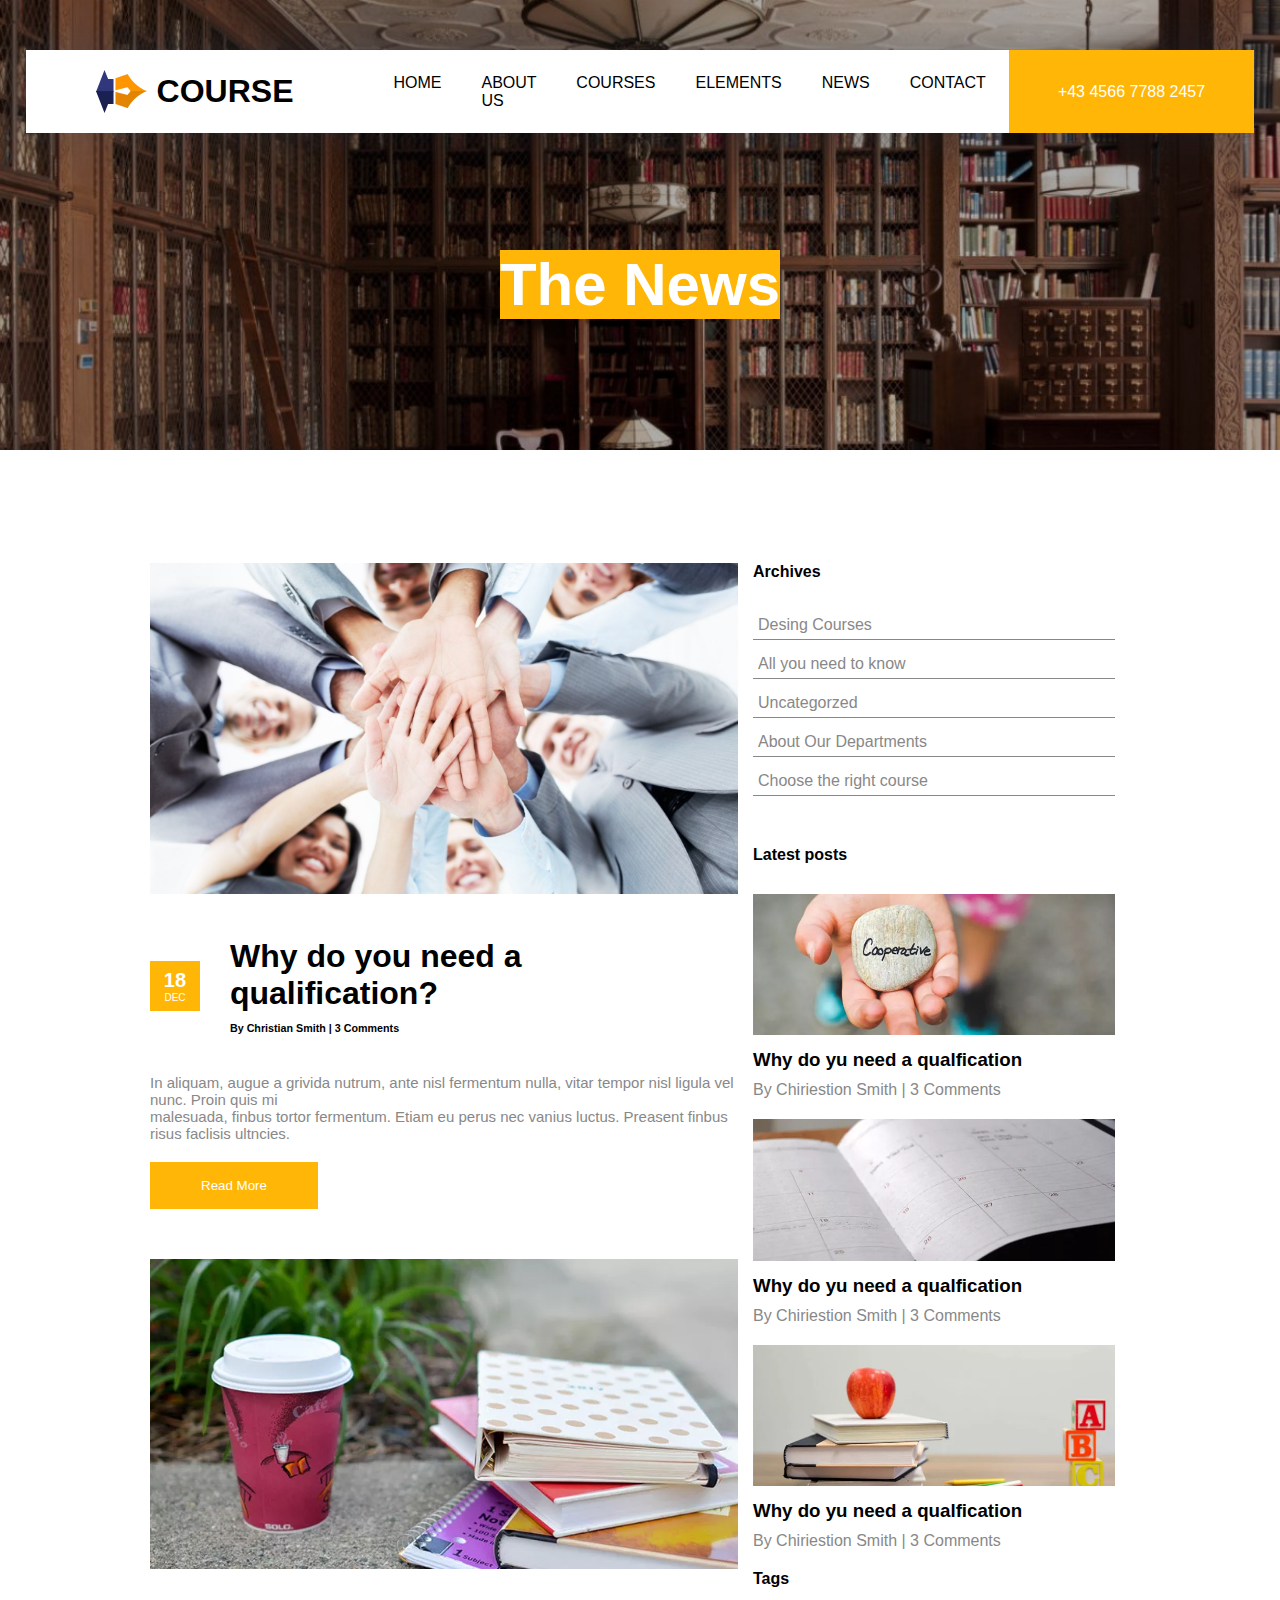
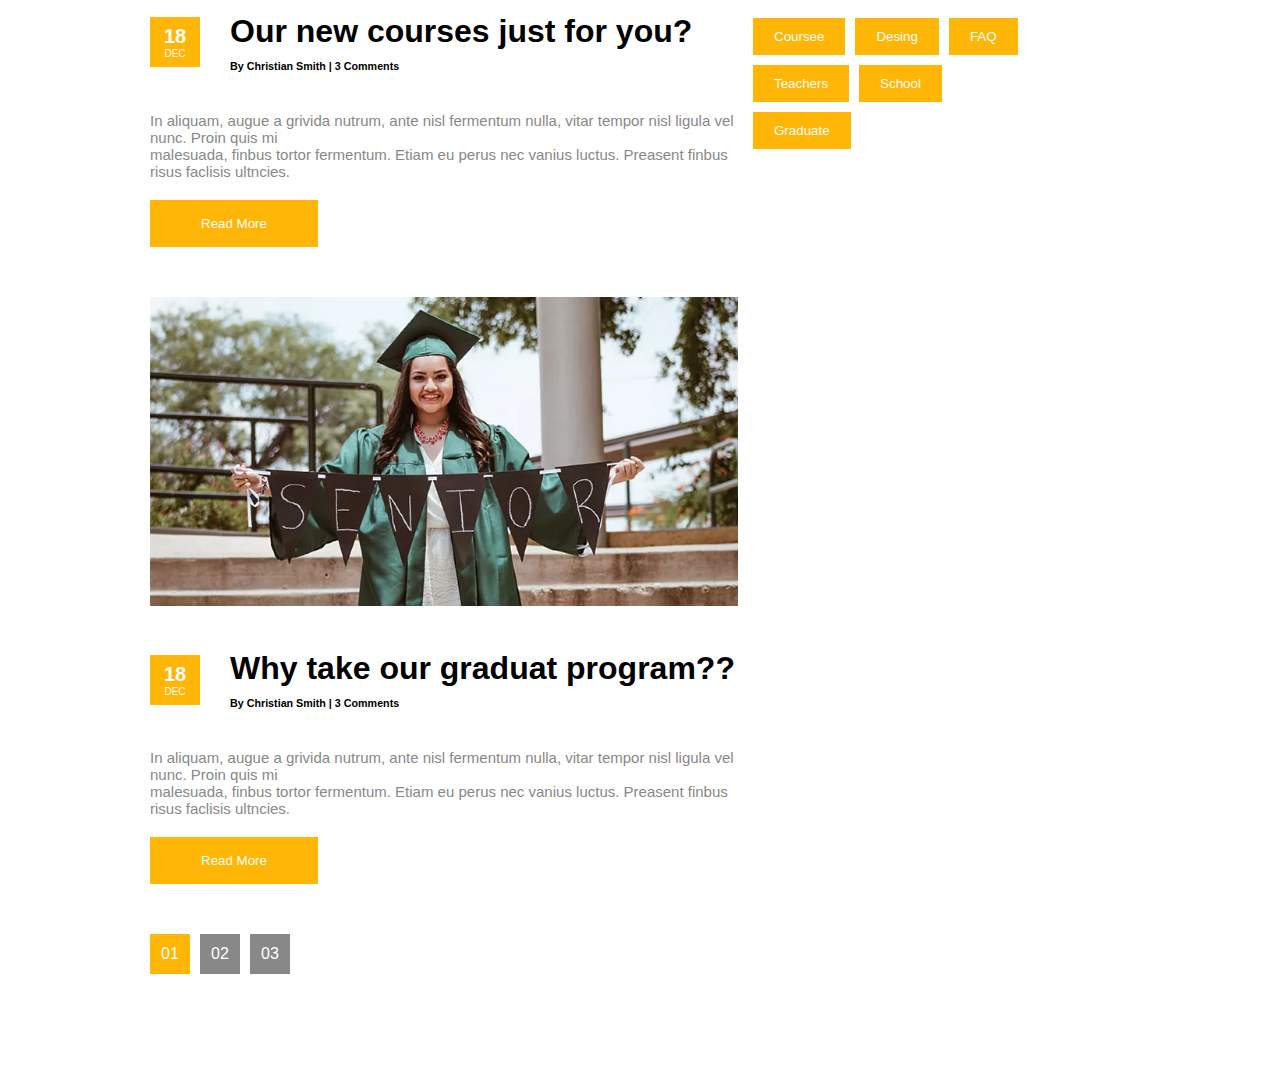
<file: ver/news.html>
<!DOCTYPE html>
<html lang="en">
  <head>
    <meta charset="UTF-8" />
    <meta name="viewport" content="width=device-width, initial-scale=1.0" />
    <meta name="theme-color" content="cornflowerblue" />
    <title>Web-Developer-ramazan</title>
    <link rel="shortcut icon" href="favicon.ico" type="image/x-icon" />
    <link rel="stylesheet" href="news.css" />
    <link
      rel="stylesheet"
      href="https://cdnjs.cloudflare.com/ajax/libs/font-awesome/6.4.0/css/all.min.css"
    />
  </head>

  <body>
    <div class="main">
      <div class="navbar">
        <header>
          <div class="hover">
            <div class="div">
              <div class="div1">
                <img src="./img/logo.png.webp" alt="" />

                <h1>COURSE</h1>
              </div>

              <ul>
                <li>
                  <a href="./index.html">HOME</a>
                </li>
                <li>
                  <a href="">ABOUT US</a>
                </li>
                <li>
                  <a href="./courses.html">COURSES</a>
                </li>
                <li>
                  <a href="./elements.html">ELEMENTS</a>
                </li>
                <li>
                  <a href="./news.html">NEWS</a>
                </li>
                <li>
                  <a href="./contact.html">CONTACT</a>
                </li>
              </ul>
            </div>

            <div class="div2">
              <i class="fa-solid fa-phone-volume"></i>
              <p>+43 4566 7788 2457</p>
            </div>
            <i class="fa-solid fa-bars"></i>
            <div class="div3">
              <i class="fa-brands fa-pinterest"></i>
              <i class="fa-brands fa-linkedin"></i>
              <i class="fa-brands fa-instagram"></i>
              <i class="fa-brands fa-facebook-f"></i>
              <i class="fa-brands fa-twitter"></i>
            </div>
          </div>
        </header>
      </div>

      <div class="news">
        <div class="blur">
          <h1>The News</h1>
        </div>
      </div>

      <div class="container">
        <div class="left">
          <img src="./img/coperative.jpg" alt="" />

          <div class="div">
            <div class="div1">
              <b>18</b>
              <p>DEC</p>
            </div>
            <div class="div2">
              <h1>Why do you need a qualification?</h1>
              <h6>By Christian Smith | 3 Comments</h6>
            </div>
          </div>

          <div class="div3">
            <p>
              In aliquam, augue a grivida nutrum, ante nisl fermentum nulla,
              vitar tempor nisl ligula vel nunc. Proin quis mi
            </p>
            <p>
              malesuada, finbus tortor fermentum. Etiam eu perus nec vanius
              luctus. Preasent finbus risus faclisis ultncies.
            </p>
          </div>

          <button class="orange">Read More</button>

          <img src="./img/news_2.jpg.webp" alt="" />

          <div class="div">
            <div class="div1">
              <b>18</b>
              <p>DEC</p>
            </div>
            <div class="div2">
              <h1>Our new courses just for you?</h1>
              <h6>By Christian Smith | 3 Comments</h6>
            </div>
          </div>

          <div class="div3">
            <p>
              In aliquam, augue a grivida nutrum, ante nisl fermentum nulla,
              vitar tempor nisl ligula vel nunc. Proin quis mi
            </p>
            <p>
              malesuada, finbus tortor fermentum. Etiam eu perus nec vanius
              luctus. Preasent finbus risus faclisis ultncies.
            </p>
          </div>

          <button class="orange">Read More</button>

          <img src="./img/news_3.jpg.webp" alt="" />

          <div class="div">
            <div class="div1">
              <b>18</b>
              <p>DEC</p>
            </div>
            <div class="div2">
              <h1>Why take our graduat program??</h1>
              <h6>By Christian Smith | 3 Comments</h6>
            </div>
          </div>

          <div class="div3">
            <p>
              In aliquam, augue a grivida nutrum, ante nisl fermentum nulla,
              vitar tempor nisl ligula vel nunc. Proin quis mi
            </p>
            <p>
              malesuada, finbus tortor fermentum. Etiam eu perus nec vanius
              luctus. Preasent finbus risus faclisis ultncies.
            </p>
          </div>

          <button class="orange">Read More</button>

          <div class="d1">
            <div class="r1">01</div>
            <div class="r2">02</div>
            <div class="r2">03</div>
          </div>

        </div>
        <div class="right">
          <h4>Archives</h4>
          <div class="div">
            <p>Desing Courses</p>
            <p>All you need to know</p>
            <p>Uncategorzed</p>
            <p>About Our Departments</p>
            <p>Choose the right course</p>
          </div>
          <h4>Latest posts</h4>
          <div class="div1">
            <img src="./img/latest_12.jpg.webp" alt="" />
            <div class="div2">
              <h3>Why do yu need a qualfication</h3>
              <p>By Chiriestion Smith | 3 Comments</p>
            </div>
          </div>

          <div class="div1">
            <img src="./img/latest_2.jpg.webp" alt="" />
            <div class="div2">
              <h3>Why do yu need a qualfication</h3>
              <p>By Chiriestion Smith | 3 Comments</p>
            </div>
          </div>

          <div class="div1">
            <img src="./img/latest_3.jpg.webp" alt="" />
            <div class="div2">
              <h3>Why do yu need a qualfication</h3>
              <p>By Chiriestion Smith | 3 Comments</p>
            </div>
          </div>

          <h4>Tags</h4>
          <div class="tags">
            <div class="b1">
              <button>Coursee</button>
              <button>Desing</button>
              <button>FAQ</button>
            </div>
            <div class="b1">
              <button>Teachers</button>
              <button>School</button>
            </div>
            <div class="b1">
              <button>Graduate</button>
            </div>
          </div>
        </div>
      </div>
    </div>
  </body>
</html>
</file>
<file: ver/styles.css>
* {
  padding: 0;
  margin: 0;
  box-sizing: border-box;
  font-family: Arial, "Helvetica Neue", Helvetica, sans-serif;
}

.navbar {
  display: flex;
  justify-content: center;
  align-items: center;
}

.main .navbar header {
  width: 96%;
  position: fixed;
  background-color: white;
  top: 50px;
}

.main .navbar header .hover {
  display: flex;
  align-items: center;
  justify-content: space-between;
  box-shadow: 0px -2px 34px 11px rgba(34, 60, 80, 0.2);
}

.main .navbar header .hover .div {
  padding: 20px 70px;
  display: flex;
  width: 80%;
  align-items: center;
  column-gap: 100px;
}

.main .navbar header .hover .div1 {
  display: flex;
  align-items: center;
  column-gap: 10px;
}

.main .navbar header .hover ul {
  display: flex;
  list-style: none;
  column-gap: 40px;
}

.main .navbar header .hover ul li a:hover {
  color: #ffb606;
}

.main .navbar header .hover ul li a {
  text-decoration: none;
  color: black;
}

.main .navbar header .hover .div2 {
  background: #ffb606;
  width: 20%;
  height: 83px;
  display: flex;
  column-gap: 20px;
  color: white;
  align-items: center;
  justify-content: center;
}

.main .navbar header .hover i {
  display: none;
}

.main .navbar header .hover .div3 {
  display: none;
}

.main .library {
  background: url("./img/library.jpeg");
  height: 100vh;
  background-size: cover;
  background-repeat: no-repeat;
}

.main .library .blur {
  background-color: #00000050;
  height: 100vh;
  display: flex;
  justify-content: center;
  align-items: center;
}

.main .library .blur .div4 {
  display: flex;
  justify-content: space-between;
  width: 100%;
  padding: 10px 50px;
  align-items: center;
  color: white;
}

.main .library .blur .div4 p {
  width: 35px;
  height: 35px;
  background-color: white;
  display: flex;
  justify-content: center;
  align-items: center;
  font-size: 10px;
  color: black;
  cursor: pointer;
}

.main .library .blur .div4 h1 a {
  text-decoration: none;
  color: white;
  background-color: #ffb606;
  padding: 5px;
}

.main .library .container {
  width: 100%;
  display: flex;
  justify-content: center;
  align-items: center;
  margin-top: -250px;
}

.main .library .container .div5 {
  display: flex;
  align-items: center;
  column-gap: 50px;
}

.main .library .container .div5 .box1 {
  background-color: black;
  color: white;
  padding: 40px 60px;
  display: flex;
  align-items: center;
  column-gap: 10px;
}

.main .library .container .div5 .box1 i {
  color: #ffb606;
  font-size: 40px;
}

.main .library .container .div5 .box2 {
  background-color: black;
  color: white;
  padding: 40px 60px;
  display: flex;
  align-items: center;
  column-gap: 10px;
}

.main .library .container .div5 .box2 i {
  color: #ffb606;
  font-size: 40px;
}

.main .library .container .div5 .box3 {
  background-color: black;
  color: white;
  padding: 40px 60px;
  display: flex;
  align-items: center;
  column-gap: 10px;
}

.main .library .container .div5 .box3 i {
  color: #ffb606;
  font-size: 40px;
}

.main .library .container .div5 .div6 {
  display: flex;
  flex-direction: column;
  row-gap: 10px;
}

.main .library .container .box1:hover {
  background-color: #ffb606;
  cursor: pointer;
}

.main .library .container .box1:hover i {
  color: white;
}

.main .library .container .box2:hover {
  background-color: #ffb606;
  cursor: pointer;
}

.main .library .container .box2:hover i {
  color: white;
}

.main .library .container .box3:hover {
  background-color: #ffb606;
  cursor: pointer;
}

.main .library .container .box3:hover i {
  color: white;
}

.main .courses .div7 {
  display: flex;
  flex-direction: column;
  justify-content: center;
  align-items: center;
  height: 30%;
  padding-top: 50px;
  padding-bottom: 50px;
}

.main .courses .div8 {
  display: flex;
  flex-direction: column;
  row-gap: 20px;
  justify-content: center;
  align-items: center;
}

.main .courses .div9 {
  background-color: #ffb606;
  width: 60px;
  height: 5px;
}

.main .courses .div10 {
  height: 70%;
  column-gap: 20px;
  padding: 20px;
  display: flex;
  justify-content: space-around;
}

.main .courses .div10 .box1 {
  width: 34%;
  background-color: #e8ebec;
  display: flex;
  flex-direction: column;
  row-gap: 40px;
}

.main .courses .div10 .box1 img {
  width: 100%;
  height: 60%;
}

.main .courses .div10 .box1 .div11 {
  display: flex;
  flex-direction: column;
  justify-content: center;
  align-items: center;
  row-gap: 5px;
}

.main .courses .div10 .box1 .div11 h2:hover {
  color: #888;
  cursor: pointer;
}

.main .courses .div10 .box1 .div12 {
  width: 100%;
  height: 10%;
  display: flex;
  align-items: center;
  background-color: teal;
}

.main .courses .div10 .box1 .div13 {
  width: 100%;
  height: 100%;
  display: flex;
  justify-content: center;
  padding: 5px;
  align-items: center;
  column-gap: 20px;
  background-color: #f8f9fb;
}

.main .courses .div10 .box1 .div13 img {
  width: 10%;
  border-radius: 50%;
}

.main .courses .div10 .box1 .div13 b {
  display: flex;
}

.main .courses .div10 .box1 .div13 b p {
  color: #888;
}

.main .courses .div10 .box1 .div12 a {
  width: 20%;
  height: 100%;
  background-color: #ffb606;
  display: flex;
  justify-content: center;
  align-items: center;
  color: white;
}

.main .container2 {
  display: flex;
  height: 100vh;
}

.main .container2 .left {
  width: 50%;
  background-color: #ffb606;
  display: flex;
  align-items: center;
}

.main .container2 .left .div13 {
  display: flex;
  flex-direction: column;
  align-items: center;
  row-gap: 50px;
  color: white;
}

.main .container2 .left .div13 h1 {
  width: 60%;
  display: flex;
  flex-direction: column;
  row-gap: 20px;
}

.main .container2 .left .div13 h1 a {
  display: flex;
  align-items: center;
  text-decoration: none;
  color: white;
}

.main .container2 .left .div13 h1 a b {
  color: black;
}

.main .container2 .left .div13 h5 {
  width: 68%;
}

.main .container2 .left .div13 button {
  padding: 10px 25px;
  border: 1px solid black;
  color: white;
  background-color: black;
}

.main .container2 .right {
  width: 50%;
}

.main .container2 .right .div14 {
  height: 100%;
  background: url("./img/books.webp");
  background-size: cover;
  background-repeat: no-repeat;
}

.main .container2 .right .div14 .blur {
  background: #ffffff70;
  height: 100%;
  display: flex;
  flex-direction: column;
  justify-content: center;
  align-items: center;
  row-gap: 30px;
}

.main .container2 .right .div14 .blur .inputs {
  width: 80%;
  display: flex;
  flex-direction: column;
  row-gap: 20px;
}

.main .container2 .right .div14 .blur .inputs input {
  padding: 5px 20px;
  border: 1px solid white;
}

.main .container2 .right .div14 .inputs button {
  padding: 10px 20px;
  background-color: #ffb606;
  color: white;
  border: 1px solid #ffb606;
  cursor: pointer;
}

.main .services .top {
  height: 30%;
  display: flex;
  justify-content: center;
  align-items: center;
  margin-top: 70px;
  margin-bottom: 70px;
}

.main .services .top .top1 {
  display: flex;
  flex-direction: column;
  align-items: center;
  row-gap: 20px;
}

.main .services .top .top1 .div15 {
  background-color: #ffb606;
  width: 70px;
  height: 5px;
}

.main .services .container {
  height: 70%;
  display: flex;
  flex-direction: column;
}

.main .services .container .box1 {
  height: 50%;
  width: 100%;
  display: flex;
  align-items: center;
  justify-content: center;
  justify-content: space-around;
  margin-bottom: 70px;
}

.main .services .container .box1 .div16 {
  display: flex;
  flex-direction: column;
  row-gap: 20px;
}

.main .services .container .box1 .div16 .div17 {
  display: flex;
  flex-direction: column;
  row-gap: 10px;
}

.main .services .container .box1 .div16 .div17 i {
  font-size: 30px;
  color: #ffb606;
}

.main .services .container .box1 .div18 {
  display: flex;
  flex-direction: column;
  row-gap: 10px;
}

.main .students {
  height: 100vh;
  background: url("./img/students.jpg");
  background-size: cover;
  background-repeat: no-repeat;
}

.main .students .blur {
  background-color: #00000080;
  height: 100vh;
}

.main .students .blur .top {
  height: 30%;
  display: flex;
  justify-content: center;
  align-items: center;
}

.main .students .blur .top .top2 {
  display: flex;
  flex-direction: column;
  align-items: center;
  row-gap: 20px;
}

.main .students .blur .top .top2 .div19 {
  background-color: #ffb606;
  width: 100px;
  height: 5px;
}

.main .students .blur .top .top2 h1 {
  background-color: #ffb606;
  color: #00000070;
}

.main .students .blur .center {
  height: 70%;
  display: flex;
  flex-direction: column;
  justify-content: center;
  align-items: center;
  row-gap: 100px;
}

.main .students .blur .center .div20 {
  row-gap: 20px;
  display: flex;
  flex-direction: column;
  align-items: center;
}

.main .students .blur .center .div20 p {
  color: white;
  font-size: 17px;
}

.main .students .blur .center .div21 {
  display: flex;
  flex-direction: column;
  align-items: center;
  justify-content: center;
  row-gap: 20px;
}

.main .students .blur .center .div21 img {
  width: 15%;
  border-radius: 500px;
}

.main .students .blur .center .div21 h3 {
  background-color: #ffb606;
}

.main .students .blur .center .div21 {
  color: white;
}

.main .upcoming .top {
  display: flex;
  justify-content: center;
  align-items: center;
}

.main .upcoming .top .top2 {
  margin-top: 70px;
  margin-bottom: 70px;
  display: flex;
  flex-direction: column;
  align-items: center;
  row-gap: 20px;
}

.main .upcoming .top .top2 .div22 {
  background-color: #ffb606;
  width: 60px;
  height: 5px;
}

.main .upcoming .container {
  display: flex;
  justify-content: center;
  align-items: center;
}

.main .upcoming .container .containers {
  display: flex;
  flex-direction: column;
  justify-content: center;
  align-items: center;
}

.main .upcoming .container .containers .box {
  display: flex;
  align-items: center;
  justify-content: center;
  column-gap: 50px;
  margin-bottom: 50px;
}

.main .upcoming .container .containers .box .div23 {
  width: 130px;
  height: 130px;
  display: flex;
  flex-direction: column;
  justify-content: center;
  align-items: center;
  border: 2px solid #ffb606;
  color: #ffb606;
}

.main .upcoming .container .containers .box .div24 {
  display: flex;
  flex-direction: column;
  row-gap: 20px;
}

.main .upcoming .container .containers .box .div24 .top3 {
  display: flex;
  flex-direction: column;
  row-gap: 10px;
}

.main .upcoming .container .containers .box .div24 .bottom {
  display: flex;
  flex-direction: column;
  row-gap: 10px;
  color: #999;
}

.main .upcoming .container .containers .box img {
  width: 20%;
}

/* Responsive */
@media (max-width: 768px) {
  .main .navbar header .hover:hover ul {
    height: 100%;
    display: block;
    position: fixed;
    left: 400px;
    top: 0;
    font-size: 40px;
    display: flex;
    justify-content: center;
    flex-direction: column;
    row-gap: 20px;
    box-shadow: 1px -1px 58px 0px rgba(34, 60, 80, 0.2);
    width: 50%;
    z-index: 999;
    background-color: white;
  }

  .main .navbar header .hover:hover ul a {
    margin-left: 50px;
  }

  .main .navbar header .hover ul {
    display: none;
  }

  .main .navbar header .hover .div {
    padding: 20px 70px;
    display: flex;
    width: 80%;
    align-items: center;
    column-gap: 100px;
  }

  .main .navbar header .hover .div2 {
    display: none;
  }

  .main .navbar header .hover i {
    display: inline;
    font-size: 25px;
    margin-right: 30px;
  }

  .main .navbar header .hover:hover .div3 {
    display: inline;
    position: fixed;
    top: 700px;
    left: 450px;
    z-index: 999;
  }

  .main .navbar header .hover:hover .div3 i {
    font-size: 20px;
  }

  .main .navbar header .hover:hover .div3 i:hover {
    color: #ffb606;
  }

  .main .library {
    background: url("./img/library.jpeg");
    height: 100vh;
    background-size: cover;
    background-repeat: no-repeat;
  }

  .main .library .blur {
    background-color: #00000050;
    height: 100vh;
    display: flex;
    justify-content: center;
    align-items: center;
  }

  .main .library .container {
    width: 100%;
    display: flex;
    justify-content: center;
    align-items: center;
    margin-top: 1px;
  }

  .main .library .container .div5 {
    width: 100%;
    display: flex;
    flex-direction: column;
    align-items: center;
    row-gap: 20px;
    margin-bottom: 100px;
    margin-top: 100px;
  }

  .main .library .container .div5 .box1 {
    background-color: black;
    color: white;
    display: flex;
    align-items: center;
    column-gap: 10px;
    width: 80%;
  }

  .main .library .container .div5 .box2 {
    width: 80%;
    background-color: black;
    color: white;
    padding: 40px 60px;
    display: flex;
    align-items: center;
    column-gap: 10px;
  }

  .main .library .container .div5 .box3 {
    width: 80%;
    background-color: black;
    color: white;
    padding: 40px 60px;
    display: flex;
    align-items: center;
    column-gap: 10px;
  }

  .main .library .container .box1:hover {
    background-color: #ffb606;
    cursor: pointer;
  }

  .main .library .container .box1:hover i {
    color: white;
  }

  .main .library .container .box2:hover {
    background-color: #ffb606;
    cursor: pointer;
  }

  .main .library .container .box2:hover i {
    color: white;
  }

  .main .library .container .box3:hover {
    background-color: #ffb606;
    cursor: pointer;
  }

  .main .library .container .box3:hover i {
    color: white;
  }

  .main .library .blur .div4 {
    display: flex;
    justify-content: space-between;
    width: 100%;
    padding: 10px 50px;
    align-items: center;
    color: white;
  }

  .main .library .blur .div4 p {
    width: 35px;
    height: 35px;
    background-color: white;
    display: flex;
    justify-content: center;
    align-items: center;
    font-size: 10px;
    color: black;
    cursor: pointer;
  }

  .main .library .blur .div4 h1 a {
    text-decoration: none;
    color: white;
    background-color: #ffb606;
    padding: 5px;
  }

  .main .courses {
    margin-top: 600px;
  }

  .main .courses .div7 {
    display: flex;
    flex-direction: column;
    justify-content: center;
    align-items: center;
    height: 30%;
    padding-top: 50px;
    padding-bottom: 50px;
  }

  .main .courses .div8 {
    display: flex;
    flex-direction: column;
    row-gap: 20px;
    justify-content: center;
    align-items: center;
  }

  .main .courses .div9 {
    background-color: #ffb606;
    width: 60px;
    height: 5px;
  }

  .main .courses .div10 {
    height: 70%;
    column-gap: 20px;
    padding: 20px;
    display: flex;
    flex-direction: column;
    justify-content: center;
    align-items: center;
    justify-content: space-around;
  }

  .main .courses .div10 .box1 {
    width: 80%;
    background-color: #e8ebec;
    display: flex;
    flex-direction: column;
    row-gap: 40px;
    margin-bottom: 100px;
  }

  .main .courses .div10 .box1 img {
    width: 100%;
    height: 60%;
  }

  .main .courses .div10 .box1 .div11 {
    display: flex;
    flex-direction: column;
    justify-content: center;
    align-items: center;
    row-gap: 5px;
  }

  .main .courses .div10 .box1 .div12 {
    width: 100%;
    height: 100%;
    display: flex;
    align-items: center;
    background-color: #ffb606;
  }

  .main .courses .div10 .box1 .div13 {
    width: 100%;
    height: 100%;
    display: flex;
    justify-content: center;
    padding: 5px;
    align-items: center;
    column-gap: 20px;
    background-color: #f8f9fb;
  }

  .main .courses .div10 .box1 .div13 img {
    width: 10%;
    border-radius: 50%;
  }

  .main .courses .div10 .box1 .div13 b {
    display: flex;
  }

  .main .courses .div10 .box1 .div13 b p {
    color: #888;
  }

  .main .courses .div10 .box1 .div12 a {
    width: 20%;
    display: flex;
    justify-content: center;
    align-items: center;
  }

  .main .container2 {
    display: flex;
    flex-direction: column;
    height: 100vh;
  }

  .main .container2 .left {
    width: 100%;
    height: 50%;
    background-color: #ffb606;
    display: flex;
    align-items: center;
  }

  .main .container2 .left .div13 {
    display: flex;
    flex-direction: column;
    align-items: center;
    row-gap: 50px;
    color: white;
  }

  .main .container2 .left .div13 h1 {
    width: 60%;
    display: flex;
    flex-direction: column;
    row-gap: 20px;
  }

  .main .container2 .left .div13 h1 a {
    display: flex;
    align-items: center;
    text-decoration: none;
    color: white;
  }

  .main .container2 .left .div13 h1 a b {
    color: black;
  }

  .main .container2 .left .div13 h5 {
    width: 80%;
    font-size: 15px;
  }

  .main .container2 .left .div13 button {
    padding: 10px 25px;
    border: 1px solid black;
    color: white;
    background-color: black;
    font-size: 17px;
  }

  .main .container2 .right {
    width: 100%;
    height: 50%;
  }

  .main .container2 .right .div14 {
    background: url("./img/books.webp");
    background-size: cover;
    background-repeat: no-repeat;
    height: 100%;
  }

  .main .container2 .right .div14 .blur {
    height: 100%;
    background: #ffffff70;
    display: flex;
    flex-direction: column;
    justify-content: center;
    align-items: center;
    row-gap: 30px;
  }

  .main .container2 .right .div14 .blur .inputs {
    width: 80%;
    display: flex;
    flex-direction: column;
    row-gap: 20px;
  }

  .main .container2 .right .div14 .blur .inputs input {
    padding: 10px 20px;
    border: 1px solid white;
  }

  .main .container2 .right .div14 .inputs button {
    padding: 15px 20px;
    background-color: #ffb606;
    color: white;
    border: 1px solid #ffb606;
  }

  .main .services .container {
    display: flex;
    flex-direction: column;
  }

  .main .services .container .box1 {
    width: 100%;
    height: 100%;
    display: flex;
    flex-direction: column;
    align-items: flex-start;
    padding-left: 50px;
  }

  .main .services .container .box1 .div16 {
    display: flex;
    flex-direction: column;
    row-gap: 20px;
    margin-bottom: 30px;
  }

  .main .students {
    height: 100vh;
    background: url("./img/students.jpg");
    background-size: cover;
    background-repeat: no-repeat;
  }

  .main .students .blur .top {
    height: 30%;
    display: flex;
    justify-content: center;
    align-items: center;
  }

  .main .students .blur .center {
    height: 70%;
    display: flex;
    flex-direction: column;
    justify-content: center;
    align-items: center;
    row-gap: 100px;
  }

  .main .students .blur .center .div20 p {
    width: 90%;
    color: white;
    font-size: 15px;
    text-align: center;
  }

  .main .upcoming .container .containers {
    display: flex;
    flex-direction: column;
    justify-content: center;
    align-items: center;
  }

  .main .upcoming .container .containers .box {
    width: 100%;
    display: flex;
    flex-direction: column;
    align-items: flex-start;
    column-gap: 50px;
    margin-bottom: 50px;
    padding-left: 30px;
  }

  .main .upcoming .container .containers .box .div23 {
    width: 120px;
    height: 120px;
    display: flex;
    flex-direction: column;
    justify-content: center;
    align-items: center;
    border: 1px solid #ffb606;
    color: #ffb606;
    margin-bottom: 30px;
  }

  .main .upcoming .container .containers .box .div24 {
    display: flex;
    flex-direction: column;
  }

  .main .upcoming .container .containers .box .div24 .bottom {
    display: flex;
    flex-direction: column;
    row-gap: 10px;
    color: #999;
    margin-bottom: 30px;
  }

  .main .upcoming .container .containers .box img {
    width: 95%;
  }
}

@media (max-width: 468px) {
  .main .navbar header .hover:hover ul {
    height: 100%;
    display: block;
    position: fixed;
    left: 1px;
    top: 0;
    font-size: 40px;
    display: flex;
    justify-content: center;
    flex-direction: column;
    row-gap: 20px;
    box-shadow: 1px -1px 58px 0px rgba(34, 60, 80, 0.2);
    width: 100%;
    z-index: 999;
    background-color: white;
  }

  .main .navbar header .hover:hover ul a {
    margin-left: 50px;
  }

  .main .navbar header .hover ul {
    display: none;
  }

  .main .navbar header .hover .div {
    padding: 20px 40px;
    display: flex;
    width: 80%;
    align-items: center;
    column-gap: 100px;
  }

  .main .navbar header .hover .div2 {
    display: none;
  }

  .main .navbar header .hover i {
    display: inline;
    font-size: 25px;
    margin-right: 30px;
  }

  .main .navbar header .hover:hover .div3 {
    display: inline;
    position: fixed;
    top: 700px;
    left: 50px;
    z-index: 999;
  }

  .main .navbar header .hover:hover .div3 i {
    font-size: 20px;
  }

  .main .navbar header .hover:hover .div3 i:hover {
    color: #ffb606;
  }

  .main .library .blur .div4 {
    display: flex;
    justify-content: space-between;
    width: 100%;
    padding: 10px 20px;
    align-items: center;
    color: white;
    font-size: 15px;
  }

  .main .library .blur .div4 p {
    display: none;
  }

  .main .library .blur .div4 h1 a {
    text-decoration: none;
    color: white;
    background-color: #ffb606;
    padding: 5px;
  }

  .main .library .container {
    width: 100%;
    display: flex;
    justify-content: center;
    align-items: center;
    margin-top: 1px;
  }

  .main .library .container .div5 {
    width: 100%;
    display: flex;
    flex-direction: column;
    align-items: center;
    row-gap: 20px;
    margin-bottom: 100px;
    margin-top: 100px;
  }

  .main .library .container .div5 .box1 {
    width: 95%;
    background-color: black;
    color: white;
    display: flex;
    align-items: center;
    column-gap: 10px;
  }

  .main .library .container .div5 .box2 {
    width: 95%;
    background-color: black;
    color: white;
    padding: 40px 60px;
    display: flex;
    align-items: center;
    column-gap: 10px;
  }

  .main .library .container .div5 .box3 {
    width: 95%;
    background-color: black;
    color: white;
    padding: 40px 60px;
    display: flex;
    align-items: center;
    column-gap: 10px;
  }

  .main .library .container .box1:hover {
    background-color: #ffb606;
    cursor: pointer;
  }

  .main .library .container .box1:hover i {
    color: white;
  }

  .main .library .container .box2:hover {
    background-color: #ffb606;
    cursor: pointer;
  }

  .main .library .container .box2:hover i {
    color: white;
  }

  .main .library .container .box3:hover {
    background-color: #ffb606;
    cursor: pointer;
  }

  .main .library .container .box3:hover i {
    color: white;
  }

  .main .courses .div10 .box1 {
    width: 95%;
    background-color: #e8ebec;
    display: flex;
    flex-direction: column;
    row-gap: 40px;
    margin-bottom: 100px;
  }

  .main .container2 {
    display: flex;
    flex-direction: column;
  }

  .main .container2 .left {
    width: 100%;
    height: 50%;
    background-color: #ffb606;
    display: flex;
    align-items: center;
  }

  .main .container2 .left .div13 {
    display: flex;
    flex-direction: column;
    align-items: center;
    row-gap: 50px;
    color: white;
  }

  .main .container2 .left .div13 h1 {
    width: 100%;
    display: flex;
    flex-direction: column;
    row-gap: 20px;
  }

  .main .container2 .left .div13 h1 a {
    display: flex;
    align-items: center;
    text-decoration: none;
    color: white;
  }

  .main .container2 .left .div13 h1 a b {
    color: black;
  }

  .main .container2 .left .div13 h5 {
    width: 90%;
    font-size: 15px;
  }

  .main .container2 .left .div13 button {
    padding: 10px 25px;
    border: 1px solid black;
    color: white;
    background-color: black;
    font-size: 17px;
  }

  .main .container2 .right {
    width: 100%;
    height: 50%;
  }

  .main .container2 .right .div14 {
    background: url("./img/books.webp");
    background-size: cover;
    background-repeat: no-repeat;
    height: 100%;
  }

  .main .container2 .right .div14 .blur {
    height: 100%;
    background: #ffffff70;
    display: flex;
    flex-direction: column;
    justify-content: center;
    align-items: center;
    row-gap: 30px;
  }

  .main .container2 .right .div14 .blur .inputs {
    width: 80%;
    display: flex;
    flex-direction: column;
    row-gap: 20px;
  }

  .main .container2 .right .div14 .blur .inputs input {
    padding: 10px 20px;
    border: 1px solid white;
  }

  .main .container2 .right .div14 .inputs button {
    padding: 15px 20px;
    background-color: #ffb606;
    color: white;
    border: 1px solid #ffb606;
  }

  .main .services .container {
    display: flex;
    flex-direction: column;
  }

  .main .services .container .box1 {
    width: 100%;
    height: 100%;
    display: flex;
    flex-direction: column;
    align-items: flex-start;
    padding-left: 30px;
  }

  .main .services .container .box1 .div16 {
    display: flex;
    flex-direction: column;
    row-gap: 20px;
    margin-bottom: 30px;
  }

  .main .services .container .box1 .div16 .div17 {
    display: flex;
    flex-direction: column;
    row-gap: 10px;
  }

  .main .services .container .box1 .div16 .div17 i {
    font-size: 25px;
    color: #ffb606;
  }

  .main .services .container .box1 .div18 {
    display: flex;
    flex-direction: column;
    row-gap: 10px;
  }

  .main .students .blur .center {
    height: 70%;
    display: flex;
    flex-direction: column;
    justify-content: center;
    align-items: center;
    row-gap: 100px;
  }

  .main .students .blur .center .div20 p {
    width: 90%;
    color: white;
    font-size: 13px;
    text-align: center;
  }
}
</file>
<file: ver/contact.css>
* {
  padding: 0;
  margin: 0;
  box-sizing: border-box;
  font-family: Arial, "Helvetica Neue", Helvetica, sans-serif;
}

.navbar {
  display: flex;
  justify-content: center;
  align-items: center;
}

.main .navbar header {
  width: 96%;
  position: fixed;
  background-color: white;
  top: 50px;
}

.main .navbar header .hover {
  display: flex;
  align-items: center;
  justify-content: space-between;
  box-shadow: 0px -2px 34px 11px rgba(34, 60, 80, 0.2);
}

.main .navbar header .hover .div {
  padding: 20px 70px;
  display: flex;
  width: 80%;
  align-items: center;
  column-gap: 100px;
}

.main .navbar header .hover .div1 {
  display: flex;
  align-items: center;
  column-gap: 10px;
}

.main .navbar header .hover ul {
  display: flex;
  list-style: none;
  column-gap: 40px;
}

.main .navbar header .hover ul li a:hover {
  color: #ffb606;
}

.main .navbar header .hover ul li a {
  text-decoration: none;
  color: black;
}

.main .navbar header .hover .div2 {
  background: #ffb606;
  width: 20%;
  height: 83px;
  display: flex;
  column-gap: 20px;
  color: white;
  align-items: center;
  justify-content: center;
}

.main .navbar header .hover i {
  display: none;
}

.main .navbar header .hover .div3 {
  display: none;
}

.main .contact {
  background: url("./img/liberybookroom.jpg");
  height: 60vh;
  background-size: cover;
}

.main .contact .blur {
  background-color: #00000050;
  height: 60vh;
  display: flex;
  justify-content: center;
  align-items: center;
  padding-top: 100px;
}

.main .contact .blur h1 {
  background-color: #ffb606;
  color: white;
  font-size: 72px;
}

.main .container {
  display: flex;
  padding: 120px 130px;
}

.main .container .left {
  width: 60%;
  height: 100%;
}

.main .container .left h2 {
  margin-bottom: 50px;
}

.main .container .left .inputs {
  display: flex;
  flex-direction: column;
  align-items: start;
  row-gap: 10px;
}

.main .container .left .inputs input {
  width: 100%;
  background-color: #f8f4f4;
  border: solid 2px transparent;
  padding: 0px 0px 0px 33px;
  height: 42px;
}

.main .container .left .inputs input:nth-child(3) {
  height: 189px;
  padding-bottom: 150px;
}

.main .container .left .inputs button {
  width: 100%;
  padding: 10px;
  background-color: #ffb606;
  color: white;
  border: 1px solid #ffb606;
  cursor: pointer;
}

.main .container .right {
  width: 40%;
  padding: 0px 15px;
}

.main .container .right h1 {
  margin-bottom: 30px;
}

.main .container .right .p {
  display: flex;
  flex-direction: column;
  row-gap: 10px;
  margin-bottom: 60px;
  color: #888;
}

.main .container .right .icon {
  padding: 0px 0px 0px 43px;
  display: flex;
  flex-direction: column;
  row-gap: 15px;
}

.main .container .right .icon .d1 {
  display: flex;
  align-items: center;
  column-gap: 15px;
}

.main .container .right .icon .d1 i {
  color: #ffb606;
}

.main .container .right .icon .d1 p {
  color: #888;
}

.main .if {
  display: flex;
  justify-content: center;
  align-items: center;
  padding-bottom: 70px;
  width: 100%;
}

.main .if iframe {
  width: 70%;
  height: 450px;
}

/* Responsive */
@media (max-width: 768px) {
  .main .navbar header .hover:hover ul {
    height: 100%;
    display: block;
    position: fixed;
    left: 400px;
    top: 0;
    font-size: 40px;
    display: flex;
    justify-content: center;
    flex-direction: column;
    row-gap: 20px;
    box-shadow: 1px -1px 58px 0px rgba(34, 60, 80, 0.2);
    width: 50%;
    z-index: 999;
    background-color: white;
  }

  .main .navbar header .hover:hover ul a {
    margin-left: 50px;
  }

  .main .navbar header .hover ul {
    display: none;
  }

  .main .navbar header .hover .div {
    padding: 20px 70px;
    display: flex;
    width: 80%;
    align-items: center;
    column-gap: 100px;
  }

  .main .navbar header .hover .div2 {
    display: none;
  }

  .main .navbar header .hover i {
    display: inline;
    font-size: 25px;
    margin-right: 30px;
  }

  .main .navbar header .hover:hover .div3 {
    display: inline;
    position: fixed;
    top: 700px;
    left: 450px;
    z-index: 999;
  }

  .main .navbar header .hover:hover .div3 i {
    font-size: 20px;
  }

  .main .navbar header .hover:hover .div3 i:hover {
    color: #ffb606;
  }

  .main .container {
    width: 100%;
    display: flex;
    flex-direction: column;
    row-gap: 30px;
    padding: 1px;
    margin-bottom: 50px;
  }

  .main .container .left {
    width: 100%;
    height: 100%;
    padding-left: 50px;
    padding-right: 50px;
    padding-top: 50px;
  }

  .main .container .right {
    width: 100%;
    padding: 0px 15px;
    padding-left: 50px;
    padding-right: 50px;
    padding-top: 50px;
  }

  .main .if iframe {
    width: 80%;
    height: 350px;
  }

}

@media (max-width: 468px) {
  .main .navbar header .hover:hover ul {
    height: 100%;
    display: block;
    position: fixed;
    left: 1px;
    top: 0;
    font-size: 40px;
    display: flex;
    justify-content: center;
    flex-direction: column;
    row-gap: 20px;
    box-shadow: 1px -1px 58px 0px rgba(34, 60, 80, 0.2);
    width: 100%;
    z-index: 999;
    background-color: white;
  }

  .main .navbar header .hover:hover ul a {
    margin-left: 50px;
  }

  .main .navbar header .hover ul {
    display: none;
  }

  .main .navbar header .hover .div {
    padding: 20px 40px;
    display: flex;
    width: 80%;
    align-items: center;
    column-gap: 100px;
  }

  .main .navbar header .hover .div2 {
    display: none;
  }

  .main .navbar header .hover i {
    display: inline;
    font-size: 25px;
    margin-right: 30px;
  }

  .main .navbar header .hover:hover .div3 {
    display: inline;
    position: fixed;
    top: 700px;
    left: 50px;
    z-index: 999;
  }

  .main .navbar header .hover:hover .div3 i {
    font-size: 20px;
  }

  .main .navbar header .hover:hover .div3 i:hover {
    color: #ffb606;
  }

  .main .container {
    width: 100%;
    display: flex;
    flex-direction: column;
    row-gap: 30px;
    padding: 1px;
    margin-bottom: 50px;
  }

  .main .container .left {
    width: 100%;
    height: 100%;
    padding-left: 25px;
    padding-right: 25px;
    padding-top: 50px;
  }

  .main .container .right {
    width: 100%;
    padding: 0px 15px;
    padding-left: 25px;
    padding-right: 25px;
    padding-top: 50px;
  }

  .main .if iframe {
    width: 80%;
    height: 250px;
  }
}
</file>
<file: ver/courses.css>
* {
    padding: 0;
    margin: 0;
    box-sizing: border-box;
    font-family: Arial, "Helvetica Neue", Helvetica, sans-serif;
}

.navbar {
    display: flex;
    justify-content: center;
    align-items: center;
}

.main .navbar header {
    width: 96%;
    position: fixed;
    background-color: white;
    top: 50px;
}

.main .navbar header .hover {
    display: flex;
    align-items: center;
    justify-content: space-between;
    box-shadow: 0px -2px 34px 11px rgba(34, 60, 80, 0.2);
}

.main .navbar header .hover .div {
    padding: 20px 70px;
    display: flex;
    width: 80%;
    align-items: center;
    column-gap: 100px;
}

.main .navbar header .hover .div1 {
    display: flex;
    align-items: center;
    column-gap: 10px;
}

.main .navbar header .hover ul {
    display: flex;
    list-style: none;
    column-gap: 40px;
}

.main .navbar header .hover ul li a:hover {
    color: #ffb606;
}

.main .navbar header .hover ul li a {
    text-decoration: none;
    color: black;
}

.main .navbar header .hover .div2 {
    background: #ffb606;
    width: 20%;
    height: 83px;
    display: flex;
    column-gap: 20px;
    color: white;
    align-items: center;
    justify-content: center;
}

.main .navbar header .hover i {
    display: none;
}

.main .navbar header .hover .div3 {
    display: none;
}

.main .library {
    background: url("./img/library.jpeg");
    height: 100vh;
    background-size: cover;
    background-repeat: no-repeat;
}

.main .library .blur {
    background-color: #00000050;
    height: 100vh;
    display: flex;
    justify-content: center;
    align-items: center;
}

.main .library .blur .div4 {
    display: flex;
    justify-content: space-between;
    width: 100%;
    padding: 10px 50px;
    align-items: center;
    color: white;
}

.main .library .blur .div4 p {
    width: 35px;
    height: 35px;
    background-color: white;
    display: flex;
    justify-content: center;
    align-items: center;
    font-size: 10px;
    color: black;
    cursor: pointer;
}

.main .library .blur .div4 h1 a {
    text-decoration: none;
    color: white;
    background-color: #ffb606;
    padding: 5px;
}

.main .library .container {
    width: 100%;
    display: flex;
    justify-content: center;
    align-items: center;
    margin-top: -250px;
}

.main .library .container .div5 {
    display: flex;
    align-items: center;
    column-gap: 50px;
}

.main .library .container .div5 .box1 {
    background-color: black;
    color: white;
    padding: 40px 60px;
    display: flex;
    align-items: center;
    column-gap: 10px;
}

.main .library .container .div5 .box1 i {
    color: #ffb606;
    font-size: 40px;
}

.main .library .container .div5 .box2 {
    background-color: black;
    color: white;
    padding: 40px 60px;
    display: flex;
    align-items: center;
    column-gap: 10px;
}

.main .library .container .div5 .box2 i {
    color: #ffb606;
    font-size: 40px;
}

.main .library .container .div5 .box3 {
    background-color: black;
    color: white;
    padding: 40px 60px;
    display: flex;
    align-items: center;
    column-gap: 10px;
}

.main .library .container .div5 .box3 i {
    color: #ffb606;
    font-size: 40px;
}

.main .library .container .div5 .div6 {
    display: flex;
    flex-direction: column;
    row-gap: 10px;
}

.main .library .container .box1:hover {
    background-color: #ffb606;
    cursor: pointer;
}

.main .library .container .box1:hover i {
    color: white;
}

.main .library .container .box2:hover {
    background-color: #ffb606;
    cursor: pointer;
}

.main .library .container .box2:hover i {
    color: white;
}

.main .library .container .box3:hover {
    background-color: #ffb606;
    cursor: pointer;
}

.main .library .container .box3:hover i {
    color: white;
}


.main .courses .div7 {
    display: flex;
    flex-direction: column;
    justify-content: center;
    align-items: center;
    height: 30%;
    padding-top: 50px;
    padding-bottom: 50px;
}

.main .courses .div8 {
    display: flex;
    flex-direction: column;
    row-gap: 20px;
    justify-content: center;
    align-items: center;
}

.main .courses .div9 {
    background-color: #ffb606;
    width: 60px;
    height: 5px;
}

.main .courses .div10 {
    height: 70%;
    column-gap: 20px;
    padding: 20px;
    display: flex;
    justify-content: space-around;
    margin-bottom: 50px;
}

.main .courses .div10 .box1 {
    width: 34%;
    background-color: #e8ebec;
    display: flex;
    flex-direction: column;
    row-gap: 40px;
}

.main .courses .div10 .box1 img {
    width: 100%;
    height: 60%;
}

.main .courses .div10 .box1 .div11 {
    display: flex;
    flex-direction: column;
    justify-content: center;
    align-items: center;
    row-gap: 5px;
}

.main .courses .div10 .box1 .div11 h2:hover {
    color: #888;
    cursor: pointer;
}

.main .courses .div10 .box1 .div12 {
    width: 100%;
    height: 10%;
    display: flex;
    align-items: center;
}

.main .courses .div10 .box1 .div13 {
    width: 100%;
    height: 100%;
    display: flex;
    justify-content: center;
    padding: 5px;
    align-items: center;
    column-gap: 20px;
    background-color: #f8f9fb;
}

.main .courses .div10 .box1 .div13 img {
    width: 10%;
    border-radius: 50%;
}

.main .courses .div10 .box1 .div13 b {
    display: flex;
}

.main .courses .div10 .box1 .div13 b p {
    color: #888;
}

.main .courses .div10 .box1 .div12 a {
    width: 20%;
    height: 100%;
    background-color: #ffb606;
    display: flex;
    justify-content: center;
    align-items: center;
    color: white;
}


@media(max-width: 768px) {

    .main .navbar header .hover:hover ul {
        height: 100%;
        display: block;
        position: fixed;
        left: 400px;
        top: 0;
        font-size: 40px;
        display: flex;
        justify-content: center;
        flex-direction: column;
        row-gap: 20px;
        box-shadow: 1px -1px 58px 0px rgba(34, 60, 80, 0.2);
        width: 50%;
        z-index: 999;
        background-color: white;
    }

    .main .navbar header .hover:hover ul a {
        margin-left: 50px;
    }

    .main .navbar header .hover ul {
        display: none;
    }

    .main .navbar header .hover .div {
        padding: 20px 70px;
        display: flex;
        width: 80%;
        align-items: center;
        column-gap: 100px;
    }

    .main .navbar header .hover .div2 {
        display: none;
    }

    .main .navbar header .hover i {
        display: inline;
        font-size: 25px;
        margin-right: 30px;
    }

    .main .navbar header .hover:hover .div3 {
        display: inline;
        position: fixed;
        top: 700px;
        left: 450px;
        z-index: 999;
    }

    .main .navbar header .hover:hover .div3 i {
        font-size: 20px;
    }

    .main .navbar header .hover:hover .div3 i:hover {
        color: #ffb606;
    }

    .main .library {
        background: url("./img/library.jpeg");
        height: 100vh;
        background-size: cover;
        background-repeat: no-repeat;
    }

    .main .library .blur {
        background-color: #00000050;
        height: 100vh;
        display: flex;
        justify-content: center;
        align-items: center;
    }

    .main .library .container {
        width: 100%;
        display: flex;
        justify-content: center;
        align-items: center;
        margin-top: 1px;
    }

    .main .library .container .div5 {
        width: 100%;
        display: flex;
        flex-direction: column;
        align-items: center;
        row-gap: 20px;
        margin-bottom: 100px;
        margin-top: 100px;
    }

    .main .library .container .div5 .box1 {
        background-color: black;
        color: white;
        display: flex;
        align-items: center;
        column-gap: 10px;
        width: 80%;
    }

    .main .library .container .div5 .box2 {
        width: 80%;
        background-color: black;
        color: white;
        padding: 40px 60px;
        display: flex;
        align-items: center;
        column-gap: 10px;
    }

    .main .library .container .div5 .box3 {
        width: 80%;
        background-color: black;
        color: white;
        padding: 40px 60px;
        display: flex;
        align-items: center;
        column-gap: 10px;
    }

    .main .library .container .box1:hover {
        background-color: #ffb606;
        cursor: pointer;
    }

    .main .library .container .box1:hover i {
        color: white;
    }

    .main .library .container .box2:hover {
        background-color: #ffb606;
        cursor: pointer;
    }

    .main .library .container .box2:hover i {
        color: white;
    }

    .main .library .container .box3:hover {
        background-color: #ffb606;
        cursor: pointer;
    }

    .main .library .container .box3:hover i {
        color: white;
    }

    .main .library .blur .div4 {
        display: flex;
        justify-content: space-between;
        width: 100%;
        padding: 10px 50px;
        align-items: center;
        color: white;
    }

    .main .library .blur .div4 p {
        width: 35px;
        height: 35px;
        background-color: white;
        display: flex;
        justify-content: center;
        align-items: center;
        font-size: 10px;
        color: black;
        cursor: pointer;
    }

    .main .library .blur .div4 h1 a {
        text-decoration: none;
        color: white;
        background-color: #ffb606;
        padding: 5px;
    }


    .main .courses {
        margin-top: 600px;
    }

    .main .courses .div7 {
        display: flex;
        flex-direction: column;
        justify-content: center;
        align-items: center;
        height: 30%;
        padding-top: 50px;
        padding-bottom: 50px;
    }

    .main .courses .div8 {
        display: flex;
        flex-direction: column;
        row-gap: 20px;
        justify-content: center;
        align-items: center;
    }

    .main .courses .div9 {
        background-color: #ffb606;
        width: 60px;
        height: 5px;
    }

    .main .courses .div10 {
        height: 70%;
        column-gap: 20px;
        padding: 20px;
        display: flex;
        flex-direction: column;
        justify-content: center;
        align-items: center;
        justify-content: space-around;
    }

    .main .courses .div10 .box1 {
        width: 80%;
        background-color: #e8ebec;
        display: flex;
        flex-direction: column;
        row-gap: 40px;
        margin-bottom: 100px;
    }

    .main .courses .div10 .box1 img {
        width: 100%;
        height: 60%;
    }

    .main .courses .div10 .box1 .div11 {
        display: flex;
        flex-direction: column;
        justify-content: center;
        align-items: center;
        row-gap: 5px;
    }

    .main .courses .div10 .box1 .div12 {
        width: 100%;
        height: 100%;
        display: flex;
        align-items: center;
        background-color: #ffb606;
    }

    .main .courses .div10 .box1 .div13 {
        width: 100%;
        height: 100%;
        display: flex;
        justify-content: center;
        padding: 5px;
        align-items: center;
        column-gap: 20px;
        background-color: #f8f9fb;
    }

    .main .courses .div10 .box1 .div13 img {
        width: 10%;
        border-radius: 50%;
    }

    .main .courses .div10 .box1 .div13 b {
        display: flex;
    }

    .main .courses .div10 .box1 .div13 b p {
        color: #888;
    }

    .main .courses .div10 .box1 .div12 a {
        width: 20%;
        display: flex;
        justify-content: center;
        align-items: center;
    }
}

@media (max-width: 468px) {
    .main .navbar header .hover:hover ul {
        height: 100%;
        display: block;
        position: fixed;
        left: 1px;
        top: 0;
        font-size: 40px;
        display: flex;
        justify-content: center;
        flex-direction: column;
        row-gap: 20px;
        box-shadow: 1px -1px 58px 0px rgba(34, 60, 80, 0.2);
        width: 100%;
        z-index: 999;
        background-color: white;
    }

    .main .navbar header .hover:hover ul a {
        margin-left: 50px;
    }

    .main .navbar header .hover ul {
        display: none;
    }

    .main .navbar header .hover .div {
        padding: 20px 40px;
        display: flex;
        width: 80%;
        align-items: center;
        column-gap: 100px;
    }

    .main .navbar header .hover .div2 {
        display: none;
    }

    .main .navbar header .hover i {
        display: inline;
        font-size: 25px;
        margin-right: 30px;
    }

    .main .navbar header .hover:hover .div3 {
        display: inline;
        position: fixed;
        top: 700px;
        left: 50px;
        z-index: 999;
    }

    .main .navbar header .hover:hover .div3 i {
        font-size: 20px;
    }

    .main .navbar header .hover:hover .div3 i:hover {
        color: #ffb606;
    }


    .main .library .blur .div4 {
        display: flex;
        justify-content: space-between;
        width: 100%;
        padding: 10px 20px;
        align-items: center;
        color: white;
        font-size: 15px;
    }

    .main .library .blur .div4 p {
        display: none;
    }

    .main .library .blur .div4 h1 a {
        text-decoration: none;
        color: white;
        background-color: #ffb606;
        padding: 5px;
    }

    .main .library .container {
        width: 100%;
        display: flex;
        justify-content: center;
        align-items: center;
        margin-top: 1px;
    }

    .main .library .container .div5 {
        width: 100%;
        display: flex;
        flex-direction: column;
        align-items: center;
        row-gap: 20px;
        margin-bottom: 100px;
        margin-top: 100px;
    }

    .main .library .container .div5 .box1 {
        width: 95%;
        background-color: black;
        color: white;
        display: flex;
        align-items: center;
        column-gap: 10px;
    }

    .main .library .container .div5 .box2 {
        width: 95%;
        background-color: black;
        color: white;
        padding: 40px 60px;
        display: flex;
        align-items: center;
        column-gap: 10px;
    }

    .main .library .container .div5 .box3 {
        width: 95%;
        background-color: black;
        color: white;
        padding: 40px 60px;
        display: flex;
        align-items: center;
        column-gap: 10px;
    }

    .main .library .container .box1:hover {
        background-color: #ffb606;
        cursor: pointer;
    }

    .main .library .container .box1:hover i {
        color: white;
    }

    .main .library .container .box2:hover {
        background-color: #ffb606;
        cursor: pointer;
    }

    .main .library .container .box2:hover i {
        color: white;
    }

    .main .library .container .box3:hover {
        background-color: #ffb606;
        cursor: pointer;
    }

    .main .library .container .box3:hover i {
        color: white;
    }

    .main .courses .div10 .box1 {
        width: 95%;
        background-color: #e8ebec;
        display: flex;
        flex-direction: column;
        row-gap: 40px;
        margin-bottom: 100px;
    }
}
</file>
<file: ver/elements.css>
* {
  padding: 0;
  margin: 0;
  box-sizing: border-box;
  font-family: Arial, "Helvetica Neue", Helvetica, sans-serif;
}

.navbar {
  display: flex;
  justify-content: center;
  align-items: center;
}

.main .navbar header {
  width: 96%;
  position: fixed;
  background-color: white;
  top: 50px;
}

.main .navbar header .hover {
  display: flex;
  align-items: center;
  justify-content: space-between;
  box-shadow: 0px -2px 34px 11px rgba(34, 60, 80, 0.2);
}

.main .navbar header .hover .div {
  padding: 20px 70px;
  display: flex;
  width: 80%;
  align-items: center;
  column-gap: 100px;
}

.main .navbar header .hover .div1 {
  display: flex;
  align-items: center;
  column-gap: 10px;
}

.main .navbar header .hover ul {
  display: flex;
  list-style: none;
  column-gap: 40px;
}

.main .navbar header .hover ul li a:hover {
  color: #ffb606;
}

.main .navbar header .hover ul li a {
  text-decoration: none;
  color: black;
}

.main .navbar header .hover .div2 {
  background: #ffb606;
  width: 20%;
  height: 83px;
  display: flex;
  column-gap: 20px;
  color: white;
  align-items: center;
  justify-content: center;
}

.main .navbar header .hover i {
  display: none;
}

.main .navbar header .hover .div3 {
  display: none;
}

.main .library {
  background: url("./img/library.jpeg");
  height: 100vh;
  background-size: cover;
  background-repeat: no-repeat;
}

.main .library .blur {
  background-color: #00000050;
  height: 100vh;
  display: flex;
  justify-content: center;
  align-items: center;
}

.main .library .blur .div4 {
  display: flex;
  justify-content: space-between;
  width: 100%;
  padding: 10px 50px;
  align-items: center;
  color: white;
}

.main .library .blur .div4 p {
  width: 35px;
  height: 35px;
  background-color: white;
  display: flex;
  justify-content: center;
  align-items: center;
  font-size: 10px;
  color: black;
  cursor: pointer;
}

.main .library .blur .div4 h1 a {
  text-decoration: none;
  color: white;
  background-color: #ffb606;
  padding: 5px;
}

.main .library .container {
  width: 100%;
  display: flex;
  justify-content: center;
  align-items: center;
  margin-top: -250px;
}

.main .library .container .div5 {
  display: flex;
  align-items: center;
  column-gap: 50px;
}

.main .library .container .div5 .box1 {
  background-color: black;
  color: white;
  padding: 40px 60px;
  display: flex;
  align-items: center;
  column-gap: 10px;
}

.main .library .container .div5 .box1 i {
  color: #ffb606;
  font-size: 40px;
}

.main .library .container .div5 .box2 {
  background-color: black;
  color: white;
  padding: 40px 60px;
  display: flex;
  align-items: center;
  column-gap: 10px;
}

.main .library .container .div5 .box2 i {
  color: #ffb606;
  font-size: 40px;
}

.main .library .container .div5 .box3 {
  background-color: black;
  color: white;
  padding: 40px 60px;
  display: flex;
  align-items: center;
  column-gap: 10px;
}

.main .library .container .div5 .box3 i {
  color: #ffb606;
  font-size: 40px;
}

.main .library .container .div5 .div6 {
  display: flex;
  flex-direction: column;
  row-gap: 10px;
}

.main .library .container .box1:hover {
  background-color: #ffb606;
  cursor: pointer;
}

.main .library .container .box1:hover i {
  color: white;
}

.main .library .container .box2:hover {
  background-color: #ffb606;
  cursor: pointer;
}

.main .library .container .box2:hover i {
  color: white;
}

.main .library .container .box3:hover {
  background-color: #ffb606;
  cursor: pointer;
}

.main .library .container .box3:hover i {
  color: white;
}

.main .containers {
  display: flex;
  flex-direction: column;
  padding: 100px 200px;
}

.main .containers .buttons {
  display: flex;
  flex-direction: column;
  margin-bottom: 150px;
}

.main .containers .buttons h2 {
  margin-bottom: 100px;
}

.main .containers .buttons .button {
  display: flex;
  align-items: flex-start;
  column-gap: 10px;
}

.main .containers .buttons .button button:nth-child(1) {
  padding: 15px 40px;
  background-color: #ffb606;
  border: 1px solid #ffb606;
  color: white;
}

.main .containers .buttons .button button:nth-child(2) {
  padding: 15px 40px;
  background-color: black;
  border: 1px solid black;
  color: white;
}

.main .containers .buttons .button button:nth-child(3) {
  padding: 15px 40px;
  background: none;
  border: 2px solid #ffb606;
  color: #ffb606;
}

.main .containers .buttons .button button:nth-child(4) {
  padding: 15px 40px;
  background: none;
  border: 2px solid black;
  color: black;
}

.main .containers .buttons .button button:hover {
  box-shadow: 0px 48px 54px 0px rgba(34, 60, 80, 0.2);
  cursor: pointer;
}

.main .containers .bars {
  display: flex;
  flex-direction: column;
  margin-bottom: 150px;
}

.main .containers .bars h1 {
  margin-bottom: 100px;
}

.main .containers .bars .container2 {
  display: flex;
  column-gap: 50px;
}

.main .containers .bars .container2 .left {
  background-color: #a5a5a5a5;
  width: 50%;
  padding: 46px 25px 45px;
}

.main .containers .bars .container2 .left .box {
  display: flex;
  flex-direction: column;
  row-gap: 10px;
}

.main .containers .bars .container2 .left .box .div1 {
  display: flex;
  flex-direction: column;
  row-gap: 10px;
  height: 100%;
}

.main .containers .bars .container2 .left .box .div1 .box1 {
  display: flex;
  justify-content: space-between;
  width: 100%;
}

.main .containers .bars .container2 .left .box .div1 .box2 {
  display: flex;
  height: 100%;
}

.main .containers .bars .container2 .left .box .div1 .box2 .left2 {
  width: 90%;
  background-color: #ffb606;
  height: 5px;
}

.main .containers .bars .container2 .left .box .div1 .box2 .right2 {
  background-color: white;
  width: 10%;
  height: 5px;
}

.main .containers .bars .container2 .left .box .div2 {
  display: flex;
  flex-direction: column;
  row-gap: 10px;
  height: 100%;
}

.main .containers .bars .container2 .left .box .div2 .box1 {
  display: flex;
  justify-content: space-between;
  width: 100%;
}

.main .containers .bars .container2 .left .box .div2 .box2 {
  display: flex;
  height: 100%;
}

.main .containers .bars .container2 .left .box .div2 .box2 .left2 {
  width: 100%;
  background-color: #ffb606;
  height: 5px;
}

.main .containers .bars .container2 .left .box .div3 {
  display: flex;
  flex-direction: column;
  row-gap: 10px;
  height: 100%;
}

.main .containers .bars .container2 .left .box .div3 .box1 {
  display: flex;
  justify-content: space-between;
  width: 100%;
}

.main .containers .bars .container2 .left .box .div3 .box2 {
  display: flex;
  height: 100%;
}

.main .containers .bars .container2 .left .box .div3 .box2 .left2 {
  width: 75%;
  background-color: #ffb606;
  height: 5px;
}

.main .containers .bars .container2 .left .box .div3 .box2 .right2 {
  background-color: white;
  width: 25%;
  height: 5px;
}

.main .containers .bars .container2 .left .box .div4 {
  display: flex;
  flex-direction: column;
  row-gap: 10px;
  height: 100%;
}

.main .containers .bars .container2 .left .box .div4 .box1 {
  display: flex;
  justify-content: space-between;
  width: 100%;
}

.main .containers .bars .container2 .left .box .div4 .box2 {
  display: flex;
  height: 100%;
}

.main .containers .bars .container2 .left .box .div4 .box2 .left2 {
  width: 95%;
  background-color: #ffb606;
  height: 5px;
}

.main .containers .bars .container2 .left .box .div4 .box2 .right2 {
  background-color: white;
  width: 5%;
  height: 5px;
}

.main .containers .bars .container2 .right {
  width: 50%;
}

.main .containers .bars .container2 .right .box {
  height: 100%;
  display: flex;
  row-gap: 20px;
  flex-direction: column;
  padding: 0px 15px;
}

.main .containers .bars .container2 .right .box .div {
  display: flex;
  row-gap: 20px;
  width: 100%;
  height: 20%;
  cursor: pointer;
}

.main .containers .bars .container2 .right .box .div .lefts {
  background-color: #a5a5a5a5;
  height: 100%;
  width: 90%;
  display: flex;
  justify-content: center;
  align-items: center;
  color: rgb(57, 56, 56);
  padding: 0px 0px 0px 30px;
}

.main .containers .bars .container2 .right .box .div .right {
  width: 10%;
  background-color: #ffb606;
  height: 100%;
  display: flex;
  justify-content: center;
  align-items: center;
}

.main .containers .bars .container2 .right .box .div .lefts:hover {
  background-color: #888;
}

.main .containers .loader {
  display: flex;
  flex-direction: column;
}

.main .containers .loader .containerr {
  display: flex;
  column-gap: 50px;
  padding: 50px 70px;
}

.main .containers .loader .containerr .box {
  display: flex;
  flex-direction: column;
  row-gap: 30px;
  width: 20%;
}

.main .containers .loader .containerr .box .percent {
  border: 2px solid #ffb606;
  display: flex;
  justify-content: center;
  align-items: center;
  padding: 50px 10px;
  border-radius: 40%;
}

.main .containers .loader .containerr .box .percent p {
  font-size: 40px;
  color: #ffb606;
}

.main .containers .loader .containerr .box .bottom {
  text-align: center;
  display: flex;
  flex-direction: column;
  row-gap: 10px;
}

.main .containers .loader .containerr .box .bottom p {
  color: #888;
  font-size: 14px;
  margin-bottom: 20px;
}

.main .milestones .top {
  margin-bottom: 50px;
}

.main .univer {
  background: url("./img/book\ roomimg.jpg");
  background-size: cover;
  height: 50vh;
  width: 100%;
  margin-bottom: 50px;
}

.main .univer .blur {
  background-color: #00000080;
  padding: 100px 200px;
  height: 100%;
  display: flex;
  justify-content: space-around;
}

.main .univer .blur .element {
  width: 20%;
  display: flex;
  flex-direction: column;
  justify-content: center;
  align-items: center;
  height: 100%;
}

.main .univer .blur .element i {
  font-size: 40px;
  color: #ffb606;
  margin-bottom: 10px;
}

.main .univer .blur .element p {
  color: #ffb606;
  margin-bottom: 5px;
  font-size: 20px;
}

.main .univer .blur .element b {
  color: white;
}

.main .containerrs {
  height: 70%;
  display: flex;
  flex-direction: column;
}

.main .containerrs .top h1 {
  padding: 100px 200px;
}

.main .containerrs .box1 {
  height: 50%;
  width: 100%;
  display: flex;
  align-items: center;
  justify-content: center;
  justify-content: space-around;
  margin-bottom: 70px;
}

.main .containerrs .box1 .div16 {
  display: flex;
  flex-direction: column;
  row-gap: 20px;
}

.main .containerrs .box1 .div16 .div17 {
  display: flex;
  flex-direction: column;
  row-gap: 10px;
}

.main .containerrs .box1 .div16 .div17 i {
  font-size: 30px;
  color: #ffb606;
}

.main .containerrs .box1 .div18 {
  display: flex;
  flex-direction: column;
  row-gap: 10px;
}

@media (max-width: 768px) {
  .main .navbar header .hover:hover ul {
    height: 100%;
    display: block;
    position: fixed;
    left: 400px;
    top: 0;
    font-size: 40px;
    display: flex;
    justify-content: center;
    flex-direction: column;
    row-gap: 20px;
    box-shadow: 1px -1px 58px 0px rgba(34, 60, 80, 0.2);
    width: 50%;
    z-index: 999;
    background-color: white;
  }

  .main .navbar header .hover:hover ul a {
    margin-left: 50px;
  }

  .main .navbar header .hover ul {
    display: none;
  }

  .main .navbar header .hover .div {
    padding: 20px 70px;
    display: flex;
    width: 80%;
    align-items: center;
    column-gap: 100px;
  }

  .main .navbar header .hover .div2 {
    display: none;
  }

  .main .navbar header .hover i {
    display: inline;
    font-size: 25px;
    margin-right: 30px;
  }

  .main .navbar header .hover:hover .div3 {
    display: inline;
    position: fixed;
    top: 700px;
    left: 450px;
    z-index: 999;
  }

  .main .navbar header .hover:hover .div3 i {
    font-size: 20px;
  }

  .main .navbar header .hover:hover .div3 i:hover {
    color: #ffb606;
  }

  .main .library {
    background: url("./img/library.jpeg");
    height: 100vh;
    background-size: cover;
    background-repeat: no-repeat;
  }

  .main .library .blur {
    background-color: #00000050;
    height: 100vh;
    display: flex;
    justify-content: center;
    align-items: center;
  }

  .main .library .container {
    width: 100%;
    display: flex;
    justify-content: center;
    align-items: center;
    margin-top: 1px;
  }

  .main .library .container .div5 {
    width: 100%;
    display: flex;
    flex-direction: column;
    align-items: center;
    row-gap: 20px;
    margin-bottom: 100px;
    margin-top: 100px;
  }

  .main .library .container .div5 .box1 {
    background-color: black;
    color: white;
    display: flex;
    align-items: center;
    column-gap: 10px;
    width: 80%;
  }

  .main .library .container .div5 .box2 {
    width: 80%;
    background-color: black;
    color: white;
    padding: 40px 60px;
    display: flex;
    align-items: center;
    column-gap: 10px;
  }

  .main .library .container .div5 .box3 {
    width: 80%;
    background-color: black;
    color: white;
    padding: 40px 60px;
    display: flex;
    align-items: center;
    column-gap: 10px;
  }

  .main .library .container .box1:hover {
    background-color: #ffb606;
    cursor: pointer;
  }

  .main .library .container .box1:hover i {
    color: white;
  }

  .main .library .container .box2:hover {
    background-color: #ffb606;
    cursor: pointer;
  }

  .main .library .container .box2:hover i {
    color: white;
  }

  .main .library .container .box3:hover {
    background-color: #ffb606;
    cursor: pointer;
  }

  .main .library .container .box3:hover i {
    color: white;
  }

  .main .library .blur .div4 {
    display: flex;
    justify-content: space-between;
    width: 100%;
    padding: 10px 50px;
    align-items: center;
    color: white;
  }

  .main .library .blur .div4 p {
    width: 35px;
    height: 35px;
    background-color: white;
    display: flex;
    justify-content: center;
    align-items: center;
    font-size: 10px;
    color: black;
    cursor: pointer;
  }

  .main .library .blur .div4 h1 a {
    text-decoration: none;
    color: white;
    background-color: #ffb606;
    padding: 5px;
  }

  .main .containers {
    display: flex;
    flex-direction: column;
    padding: 100px 50px;
    margin-top: 530px;
  }

  .main .containers .buttons {
    display: flex;
    flex-direction: column;
  }

  .main .containers .buttons .button {
    display: flex;
    flex-direction: column;
    align-items: center;
    justify-content: center;
    row-gap: 20px;
    column-gap: 10px;
  }

  .main .containers .bars .container2 {
    display: flex;
    flex-direction: column;
    align-items: center;
    justify-content: center;
    row-gap: 0px;
    row-gap: 50px;
  }

  .main .containers .bars .container2 .left {
    background-color: #a5a5a5a5;
    width: 100%;
    padding: 46px 25px 45px;
  }

  .main .containers .bars .container2 .right {
    width: 100%;
  }

  .main .containers .bars .container2 .right .box {
    height: 100%;
    display: flex;
    row-gap: 20px;
    flex-direction: column;
    padding: 0px 15px;
  }

  .main .containers .bars .container2 .right .box .div {
    display: flex;
    row-gap: 20px;
    width: 100%;
    cursor: pointer;
  }

  .main .containers .bars .container2 .right .box .div .lefts {
    background-color: #a5a5a5a5;
    height: 100%;
    width: 90%;
    display: flex;
    justify-content: center;
    align-items: center;
    color: rgb(57, 56, 56);
    padding: 0px 0px 0px 30px;
    padding: 20px;
  }

  .main .containers .bars .container2 .right .box .div .right {
    width: 10%;
    background-color: #ffb606;
    height: 100%;
    display: flex;
    justify-content: center;
    align-items: center;
    padding: 20px;
  }

  .main .containers .loader .containerr {
    display: flex;
    flex-direction: column;
    justify-content: center;
    align-items: center;
    column-gap: 50px;
    padding: 50px 70px;
  }

  .main .containers .loader .containerr .box {
    display: flex;
    flex-direction: column;
    justify-content: center;
    align-items: center;
    row-gap: 30px;
    width: 20%;
  }

  .main .containers .loader .containerr .box .percent {
    border: 2px solid #ffb606;
    display: flex;
    justify-content: center;
    align-items: center;
    padding: 50px 20px;
    border-radius: 20%;
  }

  .main .univer {
    background: url("./img/book\ roomimg.jpg");
    background-size: cover;
    height: 100vh;
    width: 100%;
    margin-bottom: 50px;
  }

  .main .univer .blur {
    background-color: #00000080;
    padding: 100px 200px;
    height: 100%;
    display: flex;
    flex-direction: column;
    justify-content: center;
    align-items: center;
    justify-content: space-around;
  }

  .main .univer .blur .element {
    width: 20%;
    display: flex;
    flex-direction: column;
    justify-content: center;
    align-items: center;
    height: 100%;
    margin-bottom: 3 0px;
  }

  .main .univer .blur .element i {
    font-size: 50px;
    color: #ffb606;
    margin-bottom: 10px;
  }

  .main .univer .blur .element b {
    width: 210%;
    text-align: center;
  }

  .main  .containerrs {
    display: flex;
    flex-direction: column;
  }

  .main .containerrs .box1 {
    width: 100%;
    height: 100%;
    display: flex;
    flex-direction: column;
    align-items: flex-start;
    padding-left: 50px;
  }

  .main .containerrs .box1 .div16 {
    display: flex;
    flex-direction: column;
    row-gap: 20px;
    margin-bottom: 30px;
  }
}

@media (max-width: 468px) {
  .main .navbar header .hover:hover ul {
    height: 100%;
    display: block;
    position: fixed;
    left: 1px;
    top: 0;
    font-size: 40px;
    display: flex;
    justify-content: center;
    flex-direction: column;
    row-gap: 20px;
    box-shadow: 1px -1px 58px 0px rgba(34, 60, 80, 0.2);
    width: 100%;
    z-index: 999;
    background-color: white;
  }

  .main .navbar header .hover:hover ul a {
    margin-left: 50px;
  }

  .main .navbar header .hover ul {
    display: none;
  }

  .main .navbar header .hover .div {
    padding: 20px 40px;
    display: flex;
    width: 80%;
    align-items: center;
    column-gap: 100px;
  }

  .main .navbar header .hover .div2 {
    display: none;
  }

  .main .navbar header .hover i {
    display: inline;
    font-size: 25px;
    margin-right: 30px;
  }

  .main .navbar header .hover:hover .div3 {
    display: inline;
    position: fixed;
    top: 700px;
    left: 50px;
    z-index: 999;
  }

  .main .navbar header .hover:hover .div3 i {
    font-size: 20px;
  }

  .main .navbar header .hover:hover .div3 i:hover {
    color: #ffb606;
  }

  .main .library .blur .div4 {
    display: flex;
    justify-content: space-between;
    width: 100%;
    padding: 10px 20px;
    align-items: center;
    color: white;
    font-size: 15px;
  }

  .main .library .blur .div4 p {
    display: none;
  }

  .main .library .blur .div4 h1 a {
    text-decoration: none;
    color: white;
    background-color: #ffb606;
    padding: 5px;
  }

  .main .library .container {
    width: 100%;
    display: flex;
    justify-content: center;
    align-items: center;
    margin-top: 1px;
  }

  .main .library .container .div5 {
    width: 100%;
    display: flex;
    flex-direction: column;
    align-items: center;
    row-gap: 20px;
    margin-bottom: 100px;
    margin-top: 100px;
  }

  .main .library .container .div5 .box1 {
    width: 95%;
    background-color: black;
    color: white;
    display: flex;
    align-items: center;
    column-gap: 10px;
  }

  .main .library .container .div5 .box2 {
    width: 95%;
    background-color: black;
    color: white;
    padding: 40px 60px;
    display: flex;
    align-items: center;
    column-gap: 10px;
  }

  .main .library .container .div5 .box3 {
    width: 95%;
    background-color: black;
    color: white;
    padding: 40px 60px;
    display: flex;
    align-items: center;
    column-gap: 10px;
  }

  .main .library .container .box1:hover {
    background-color: #ffb606;
    cursor: pointer;
  }

  .main .library .container .box1:hover i {
    color: white;
  }

  .main .library .container .box2:hover {
    background-color: #ffb606;
    cursor: pointer;
  }

  .main .library .container .box2:hover i {
    color: white;
  }

  .main .library .container .box3:hover {
    background-color: #ffb606;
    cursor: pointer;
  }

  .main .library .container .box3:hover i {
    color: white;
  }

  .main .courses .div10 .box1 {
    width: 95%;
    background-color: #e8ebec;
    display: flex;
    flex-direction: column;
    row-gap: 40px;
    margin-bottom: 100px;
  }

  .main .containers .buttons .button {
    display: flex;
    flex-direction: column;
    align-items: center;
    row-gap: 20px;
  }

  .main .containers .bars .container2 .right .box .div .lefts {
    background-color: #a5a5a5a5;
    height: 100%;
    width: 90%;
    display: flex;
    justify-content: center;
    align-items: center;
    color: rgb(57, 56, 56);
    padding: 0px 0px 0px 30px;
    padding: 23px;
    font-size: 11px;
  }

  .main .containers .bars .container2 .right .box .div .right {
    width: 10%;
    background-color: #ffb606;
    height: 100%;
    display: flex;
    justify-content: center;
    align-items: center;
    padding: 20px;
  }

  .main .containers .loader .containerr {
    display: flex;
    flex-direction: column;
    justify-content: center;
    align-items: center;
    column-gap: 50px;
    padding: 50px 70px;
  }

  .main .containers .loader .containerr .box {
    display: flex;
    flex-direction: column;
    justify-content: center;
    align-items: center;
    row-gap: 30px;
    width: 20%;
  }

  .main .containers .loader .containerr .box .percent {
    border: 2px solid #ffb606;
    display: flex;
    justify-content: center;
    align-items: center;
    padding: 30px 15px;
    border-radius: 20%;
  }

  .main .containers .loader .containerr .box .percent p {
    font-size: 25px;
    color: #ffb606;
  }

  .main .containers .loader .containerr .box .bottom {
    display: flex;
    flex-direction: column;
    justify-content: center;
    align-items: center;
    row-gap: 10px;
    width: 100%;
  }

  .main .containers .loader .containerr .box .bottom p {
    color: #888;
    font-size: 15px;
    margin-bottom: 20px;
    width: 500%;
  }

  .main .univer .blur .element b {
    width: 150px;
    text-align: center;
  }
}
</file>
<file: ver/news.css>
* {
  padding: 0;
  margin: 0;
  box-sizing: border-box;
  font-family: Arial, "Helvetica Neue", Helvetica, sans-serif;
}

.main .navbar {
  display: flex;
  justify-content: center;
  align-items: center;
}

.main .navbar header {
  width: 96%;
  position: fixed;
  background-color: white;
  top: 50px;
}

.main .navbar header .hover {
  display: flex;
  align-items: center;
  justify-content: space-between;
  box-shadow: 0px -2px 34px 11px rgba(34, 60, 80, 0.2);
}

.main .navbar header .hover .div {
  padding: 20px 70px;
  display: flex;
  width: 80%;
  align-items: center;
  column-gap: 100px;
}

.main .navbar header .hover .div1 {
  display: flex;
  align-items: center;
  column-gap: 10px;
}

.main .navbar header .hover ul {
  display: flex;
  list-style: none;
  column-gap: 40px;
}

.main .navbar header .hover ul li a:hover {
  color: #ffb606;
}

.main .navbar header .hover ul li a {
  text-decoration: none;
  color: black;
}

.main .navbar header .hover .div2 {
  background: #ffb606;
  width: 20%;
  height: 83px;
  display: flex;
  column-gap: 20px;
  color: white;
  align-items: center;
  justify-content: center;
}

.main .navbar header .hover i {
  display: none;
}

.main .navbar header .hover .div3 {
  display: none;
}

.main .news {
  background: url("./img/bookroomnews.jpg");
  background-size: cover;
  height: 50vh;
}

.main .news .blur {
  background-color: #00000050;
  height: 100%;
  display: flex;
  flex-direction: column;
  align-items: center;
  padding-top: 250px;
  width: 100%;
}

.main .news .blur h1 {
  background-color: #ffb606;
  color: white;
  font-size: 60px;
}

.main .container {
  padding: 113px 150px;
  display: flex;
}

.main .container .right {
  width: 40%;
  height: 100%;
  padding: 0px 15px;
}

.main .container .right h4 {
  margin-bottom: 30px;
}

.main .container .right .div {
  margin-bottom: 50px;
}

.main .container .right .div p {
  color: #888;
  border-bottom: 1px solid #888;
  padding: 5px;
  margin-bottom: 10px;
}

.main .container .right .div p:hover {
  color: #ffb606;
  cursor: pointer;
}

.main .container .right .div1 img {
  width: 100%;
  margin-bottom: 10px;
}

.main .container .right .div2 {
  display: flex;
  flex-direction: column;
  row-gap: 10px;
  margin-bottom: 20px;
}

.main .container .right .div2 h3:hover {
  color: #888;
  cursor: pointer;
}

.main .container .right .div2 p {
  color: #888;
}

.main .container h4 {
  margin-bottom: 40px;
}

.main .container .tags {
  display: flex;
  flex-direction: column;
  row-gap: 10px;
}

.main .container .tags .b1 {
  display: flex;
  column-gap: 10px;
}

.main .container .tags .b1 button {
  padding: 10px 20px;
  background-color: #ffb606;
  border: 1px solid #ffb606;
  cursor: pointer;
  color: white;
}

.main .container .left {
  width: 60%;
  height: 100%;
}

.main .container .left img {
  width: 100%;
  margin-bottom: 40px;
}

.main .container .left .div {
  display: flex;
  align-items: center;
  margin-bottom: 40px;
  column-gap: 30px;
}

.main .container .left .div .div1 {
  width: 50px;
  height: 50px;
  background-color: #ffb606;
  border: 1px solid #ffb606;
  display: flex;
  flex-direction: column;
  align-items: center;
  justify-content: center;
  color: white;
}

.main .container .left .div b {
  font-size: 20px;
}

.main .container .left .div p {
  font-size: 10px;
}

.main .container .left .div2 {
  display: flex;
  flex-direction: column;
  row-gap: 10px;
}

.main .container .left .div2 h1:hover {
  color: #888;
  cursor: pointer;
}

.main .container .left .div2 h6:hover {
  color: #888;
  cursor: pointer;
}

.main .container .left .div3 {
  width: 100%;
  margin-bottom: 20px;
}

.main .container .left .div3 p {
  color: #888;
  width: 100%;
  font-size: 15px;
}

.main .container .left .orange {
  background-color: #ffb606;
  color: white;
  padding: 15px 50px;
  border: 1px solid #ffb606;
  margin-bottom: 50px;
}

.main .container .left .orange:hover {
  box-shadow: 4px 25px 31px 0px rgba(34, 60, 80, 0.2);
}

.main .container .left .d1 {
  display: flex;
  column-gap: 10px;
}

.main .container .left .d1 .r1 {
  width: 40px;
  height: 40px;
  display: flex;
  justify-content: center;
  align-items: center;
  background-color: #ffb606;
  color: white;
  cursor: pointer;
}

.main .container .left .d1 .r2 {
  width: 40px;
  height: 40px;
  display: flex;
  justify-content: center;
  align-items: center;
  background-color: #888;
  color: white;
  cursor: pointer;
}

.main .container .left .d1 .r2:hover {
  background-color: #ffb606;
}

@media (max-width: 768px) {
  .main .navbar header .hover:hover ul {
    height: 100%;
    display: block;
    position: fixed;
    left: 400px;
    top: 0;
    font-size: 40px;
    display: flex;
    justify-content: center;
    flex-direction: column;
    row-gap: 20px;
    box-shadow: 1px -1px 58px 0px rgba(34, 60, 80, 0.2);
    width: 50%;
    z-index: 999;
    background-color: white;
  }

  .main .navbar header .hover:hover ul a {
    margin-left: 50px;
  }

  .main .navbar header .hover ul {
    display: none;
  }

  .main .navbar header .hover .div {
    padding: 20px 70px;
    display: flex;
    width: 80%;
    align-items: center;
    column-gap: 100px;
  }

  .main .navbar header .hover .div2 {
    display: none;
  }

  .main .navbar header .hover i {
    display: inline;
    font-size: 25px;
    margin-right: 30px;
  }

  .main .navbar header .hover:hover .div3 {
    display: inline;
    position: fixed;
    top: 700px;
    left: 450px;
    z-index: 999;
  }

  .main .navbar header .hover:hover .div3 i {
    font-size: 20px;
  }

  .main .navbar header .hover:hover .div3 i:hover {
    color: #ffb606;
  }

  .main .news {
    margin-bottom: 100px;
  }

  .main .container {
    flex-direction: column;
    display: flex;
    row-gap: 50px;
    padding: 0px 10px;
  }

  .main .container .right {
    width: 100%;
    height: 100%;
    padding: 0px 15px;
  }

  .main .container .left {
    width: 100%;
    height: 100%;
  }
}

@media (max-width: 468px) {
  .main .navbar header .hover:hover ul {
    height: 100%;
    display: block;
    position: fixed;
    left: 1px;
    top: 0;
    font-size: 40px;
    display: flex;
    justify-content: center;
    flex-direction: column;
    row-gap: 20px;
    box-shadow: 1px -1px 58px 0px rgba(34, 60, 80, 0.2);
    width: 100%;
    z-index: 999;
    background-color: white;
  }

  .main .navbar header .hover:hover ul a {
    margin-left: 50px;
  }

  .main .navbar header .hover ul {
    display: none;
  }

  .main .navbar header .hover .div {
    padding: 20px 40px;
    display: flex;
    width: 80%;
    align-items: center;
    column-gap: 100px;
  }

  .main .navbar header .hover .div2 {
    display: none;
  }

  .main .navbar header .hover i {
    display: inline;
    font-size: 25px;
    margin-right: 30px;
  }

  .main .navbar header .hover:hover .div3 {
    display: inline;
    position: fixed;
    top: 700px;
    left: 50px;
    z-index: 999;
  }

  .main .navbar header .hover:hover .div3 i {
    font-size: 20px;
  }

  .main .navbar header .hover:hover .div3 i:hover {
    color: #ffb606;
  }

  .main .news .blur {
    background-color: #00000050;
    height: 100%;
    display: flex;
    flex-direction: column;
    align-items: center;
    padding-top: 250px;
    width: 100%;
    margin-bottom: 50px;
  }

  .main .news .blur h1 {
    background-color: #ffb606;
    color: white;
    font-size: 40px;
  }

  .main .container .left .div2 h1 {
    width: 100%;
    font-size: 21px;
  }
}
</file>
